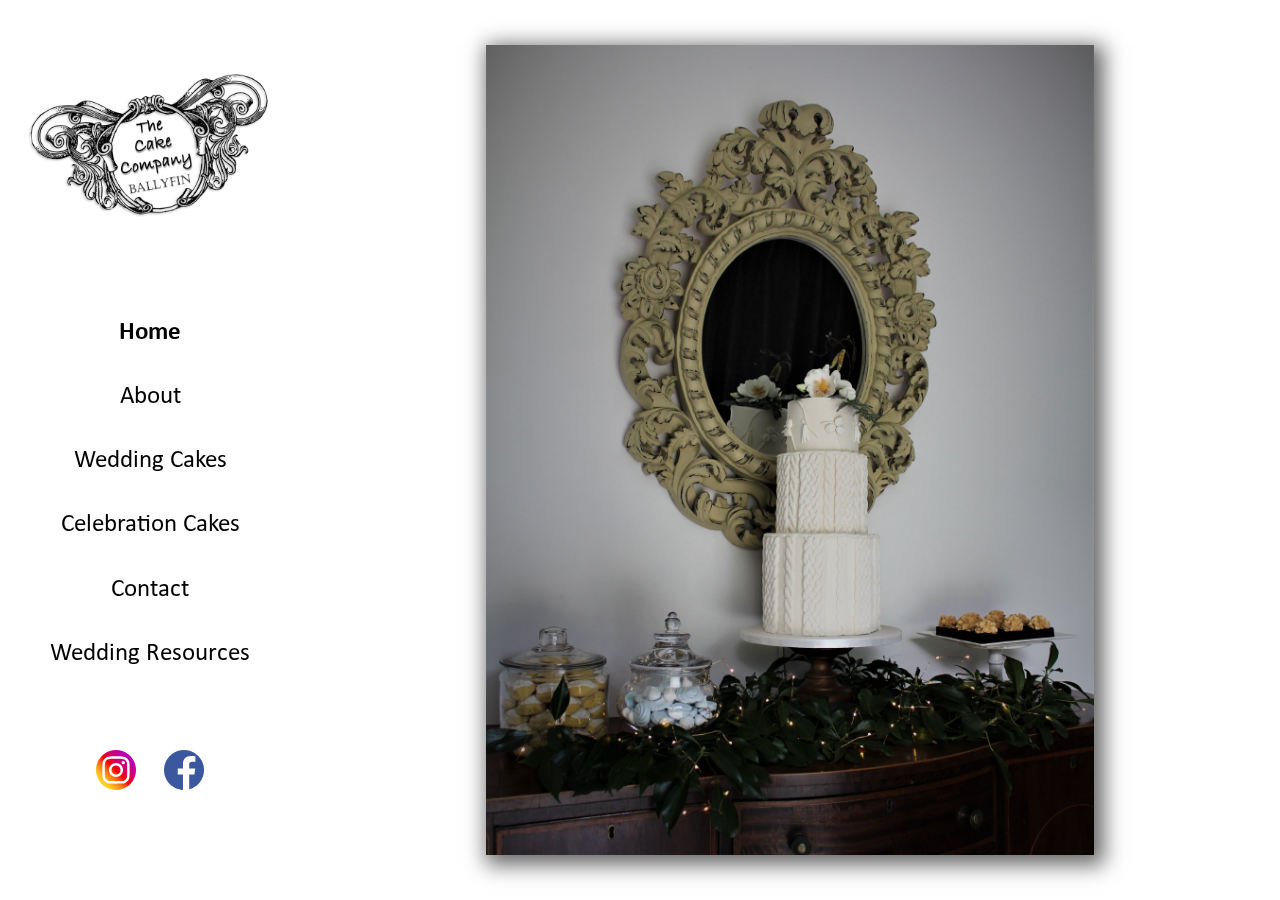
<file: index.html>
<!DOCTYPE html>
<html lang="en-IE" dir="ltr">

<head>
    <!-- Google tag (gtag.js) -->
    <script async src="https://www.googletagmanager.com/gtag/js?id=G-EGVGXF44L1"></script>
    <script>
        window.dataLayer = window.dataLayer || [];
        function gtag() { dataLayer.push(arguments); }
        gtag('js', new Date());

        gtag('config', 'G-EGVGXF44L1');
    </script>
    <meta charset="utf-8">
    <!-- mobile setting -->
    <meta name="viewport" content="width=device-width, initial-scale=1">
    <!-- Primary Meta Tags -->
    <title>The Cake Company Ballyfin</title>
    <meta name="title" content="The Cake Company Ballyfin">
    <meta name="description"
        content="The Cake Company Ballyfin designs and makes unique cakes for your special occasions">

    <!-- Open Graph / Facebook and Whatsapp -->
    <!-- Changes how it will be displayed on facebook and Whatsapp-->
    <meta property="og:type" content="website">
    <meta property="og:site_name" content="The Cake Company Ballyfin">
    <meta property="og:url" content="https://ctwebdesign2.github.io/cake-company/index.html">
    <meta property="og:title" content="The Cake Company Ballyfin">
    <meta property="og:description"
        content="The Cake Company Ballyfin designs and makes unique cakes for your special occasions">
    <meta property="og:image" content="images/metaLogo.jpg">
    <meta property="og:image:type" content="image/jpeg">
    <meta property="og:image:width" content="300">
    <meta property="og:image:height" content="300">

    <!-- Twitter -->
    <!-- Changes how it will be displayed on twitter -->
    <meta property="twitter:card" content="summary_large_image">
    <meta property="twitter:url" content="https://ctwebdesign2.github.io/cake-company/index.html">
    <meta property="twitter:title" content="The Cake Company Ballyfin">
    <meta property="twitter:description"
        content="The Cake Company Ballyfin designs and makes unique cakes for your special occasions">
    <meta property="twitter:image" content="images/metaLogo.jpg">

    <!-- Inserts a image into the website tab, has access to various different sizes -->
    <link rel="icon" href="images/favicon.png" type="image/ico" sizes="16x16">
    <link rel="icon" href="images/favicon.png" type="image/ico" sizes="32x32">
    <link rel="icon" href="images/favicon.png" type="image/ico" sizes="96x96">

    <!-- Links to stylesheet -->
    <link rel="stylesheet" href="css/style.css">
    <!-- Links to javascript -->
    <script src="js/sidenav.js"></script>
</head>

<body>

    <div class="sideNav">
        <div class="logo">
            <a href="index.html">
                <img src="images/logoblack.png" alt="The Cake Company Ballyfin Logo">
            </a>
        </div>
        <nav aria-label="links" class="links">
            <div class="home"><a class="current" href="index.html">Home</a></div>
            <div class="about"><a href="about.html">About</a></div>
            <div class="weddingCakes"><a href="weddingcakes.html">Wedding Cakes</a></div>
            <div class="celebrationCakes"><a href="celebrationcakes.html">Celebration Cakes</a>
            </div>
            <div class="contact"><a href="contact.html">Contact</a></div>
            <div class="weddingResources"><a href="weddingresources.html">Wedding Resources</a>
            </div>
        </nav>
        <div class="social">
            <div class="instagram">
                <a href="https://www.instagram.com/thecakecompanyballyfin/" target="_blank"><img
                        src="images/socialmedia/instagram_icon.svg" alt="Instagram"></a>
            </div>
            <div class="facebook">
                <a href="https://www.facebook.com/TheCakeCompanyBallyfin" target="_blank"><img
                        src="images/socialmedia/facebook_icon.svg" alt="Facebook"></a>
            </div>
        </div>
    </div>

    <div class="mobileNavContainer">
        <div class="topNav">
            <div class="logo">
                <a href="index.html"><img src="images/logoblack.png" alt="The Cake Company Ballyfin Logo"></a>
            </div>
            <div class="menuIcon">
                <button class="hamburger">
                    <span class="bar">
                    </span>
                </button>
            </div>
        </div>
    </div>

    <div class="hero">
        <img src="images/hero.jpg" alt="Picture of white aran sweater cake">
    </div>

</body>

</html>
</file>
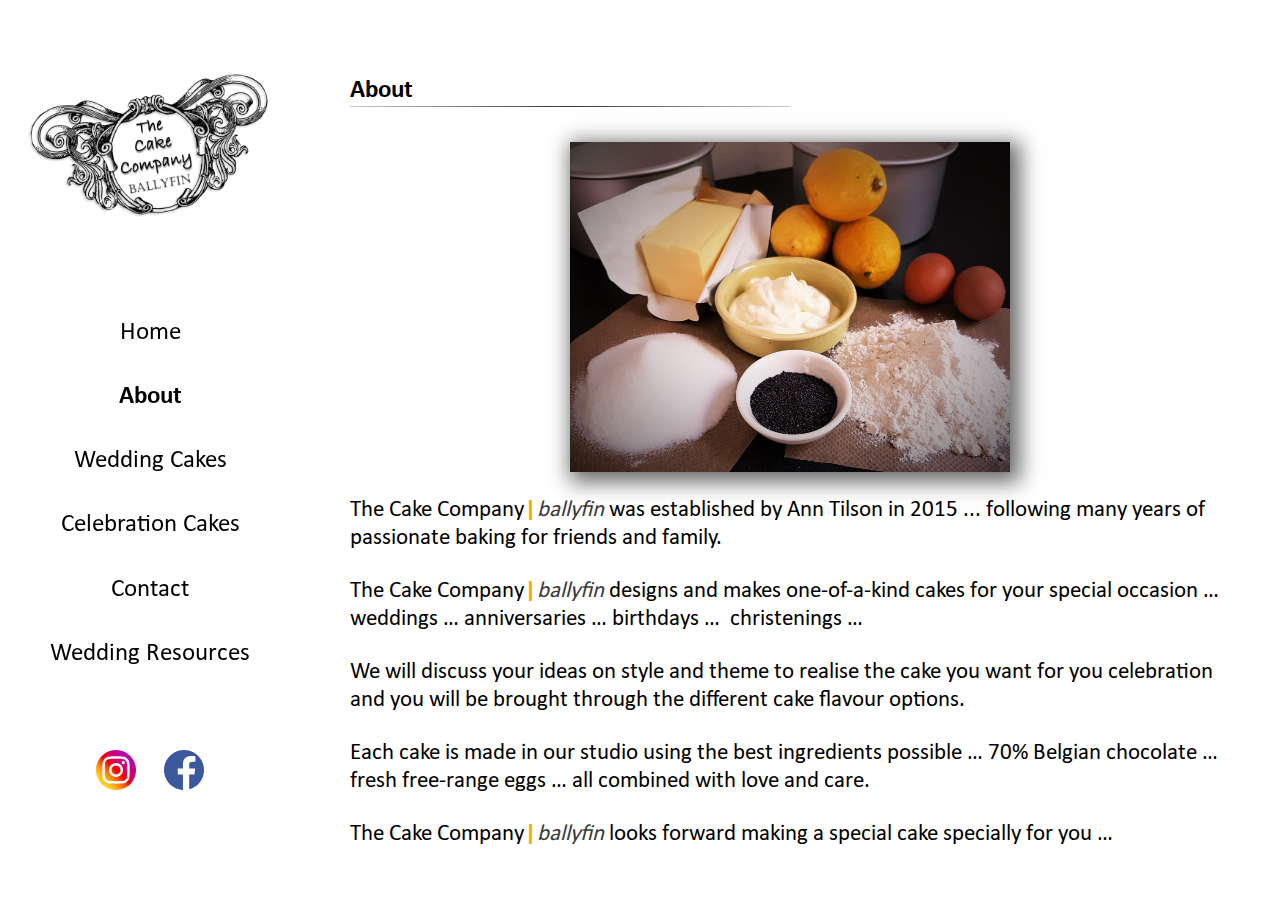
<file: about.html>
<!DOCTYPE html>
<html lang="en-IE" dir="ltr">

<head>
    <!-- Google tag (gtag.js) -->
    <script async src="https://www.googletagmanager.com/gtag/js?id=G-EGVGXF44L1"></script>
    <script>
        window.dataLayer = window.dataLayer || [];
        function gtag() { dataLayer.push(arguments); }
        gtag('js', new Date());

        gtag('config', 'G-EGVGXF44L1');
    </script>
    <meta charset="utf-8">
    <!-- mobile setting -->
    <meta name="viewport" content="width=device-width, initial-scale=1">
    <!-- Primary Meta Tags -->
    <title>About | The Cake Company Ballyfin</title>
    <meta name="title" content="The Cake Company Ballyfin">
    <meta name="description"
        content="The Cake Company Ballyfin designs and makes unique cakes for your special occasions">

    <!-- Open Graph / Facebook and Whatsapp -->
    <!-- Changes how it will be displayed on facebook and Whatsapp-->
    <meta property="og:type" content="website">
    <meta property="og:site_name" content="The Cake Company Ballyfin">
    <meta property="og:url" content="https://ctwebdesign2.github.io/cake-company/about.html">
    <meta property="og:title" content="About | The Cake Company Ballyfin">
    <meta property="og:description"
        content="The Cake Company Ballyfin designs and makes unique cakes for your special occasions">
    <meta property="og:image" content="images/metaLogo.jpg">
    <meta property="og:image:type" content="image/jpeg">
    <meta property="og:image:width" content="300">
    <meta property="og:image:height" content="300">

    <!-- Twitter -->
    <!-- Changes how it will be displayed on twitter -->
    <meta property="twitter:card" content="summary_large_image">
    <meta property="twitter:url" content="https://ctwebdesign2.github.io/cake-company/about.html">
    <meta property="twitter:title" content="About | The Cake Company Ballyfin">
    <meta property="twitter:description"
        content="The Cake Company Ballyfin designs and makes unique cakes for your special occasions">
    <meta property="twitter:image" content="images/metaLogo.jpg">

    <!-- Inserts a image into the website tab, has access to various different sizes -->
    <link rel="icon" href="images/favicon.png" type="image/ico" sizes="16x16">
    <link rel="icon" href="images/favicon.png" type="image/ico" sizes="32x32">
    <link rel="icon" href="images/favicon.png" type="image/ico" sizes="96x96">

    <!-- Links to stylesheet -->
    <link rel="stylesheet" href="css/style.css">
    <!-- Links to javascript -->
    <script src="js/sidenav.js"></script>
</head>

<body>

    <div class="sideNav">
        <div class="logo">
            <a href="index.html">
                <img src="images/logoblack.png" alt="The Cake Company Ballyfin Logo">
            </a>
        </div>
        <nav aria-label="links" class="links">
            <div class="home"><a href="index.html">Home</a></div>
            <div class="about"><a class="current" href="about.html">About</a></div>
            <div class="weddingCakes"><a href="weddingcakes.html">Wedding Cakes</a></div>
            <div class="celebrationCakes"><a href="celebrationcakes.html">Celebration Cakes</a></div>
            <div class="contact"><a href="contact.html">Contact</a></div>
            <div class="weddingResources"><a href="weddingresources.html">Wedding Resources</a>
            </div>
        </nav>
        <div class="social">
            <div class="instagram">
                <a href="https://www.instagram.com/thecakecompanyballyfin/" target="_blank"><img
                        src="images/socialmedia/instagram_icon.svg" alt="Instagram"></a>
            </div>
            <div class="facebook">
                <a href="https://www.facebook.com/TheCakeCompanyBallyfin" target="_blank"><img
                        src="images/socialmedia/facebook_icon.svg" alt="Facebook"></a>
            </div>
        </div>
    </div>

    <div class="mobileNavContainer">
        <div class="topNav">
            <div class="logo">
                <a href="index.html"><img src="images/logoblack.png" alt="The Cake Company Ballyfin Logo"></a>
            </div>
            <div class="menuIcon">
                <button class="hamburger">
                    <span class="bar">
                    </span>
                </button>
            </div>
        </div>
    </div>

    <div class="contentContainer">
        <div class="content">
            <div class="heading">
                <h1>About</h1>
            </div>
            <hr class="headinglinebreak">
            <img id="aboutImg" src="images/about/-A-header.jpg" alt="">
            <table>
                <tr>
                    <th>
                        <p class="abouttext">The Cake Company<span class="smallSpace"> </span><span
                                class="colouredvbar">|</span><span class="smallSpace"> </span><i
                                class="ballyfinItalic">ballyfin</i>
                            was established by Ann Tilson in 2015 ... following many
                            years
                            of passionate baking for friends and family.</p>
                    </th>
                </tr>
                <tr>
                    <td>
                        <p class="abouttext">The Cake Company<span class="smallSpace"> </span><span
                                class="colouredvbar">|</span><span class="smallSpace"> </span><i
                                class="ballyfinItalic">ballyfin</i>
                            designs and makes one-of-a-kind cakes for your special
                            occasion
                            … weddings … anniversaries … birthdays … &nbsp;christenings …</p>
                    </td>
                </tr>
                <tr>
                    <td>
                        <p class="abouttext">We will discuss your ideas on style and theme to realise the cake you want
                            for you
                            celebration and you will be brought through the different cake flavour options.</p>
                    </td>
                </tr>
                <tr>
                    <td>
                        <p class="abouttext">Each cake is made in our studio using the best ingredients possible … 70%
                            Belgian
                            chocolate … fresh free-range eggs … all combined with love and care.</p>
                    </td>
                </tr>
                <tr>
                    <td>
                        <p class="abouttext">The Cake Company<span class="smallSpace"> </span>
                            <span class="colouredvbar">|</span><span class="smallSpace"> </span>
                            <i class="ballyfinItalic">ballyfin</i> looks forward making a special
                            cake specially for you …
                        </p>
                    </td>
                </tr>
            </table>
            <div class="bottomSpace"></div>
        </div>
    </div>

</body>



</html>
</file>
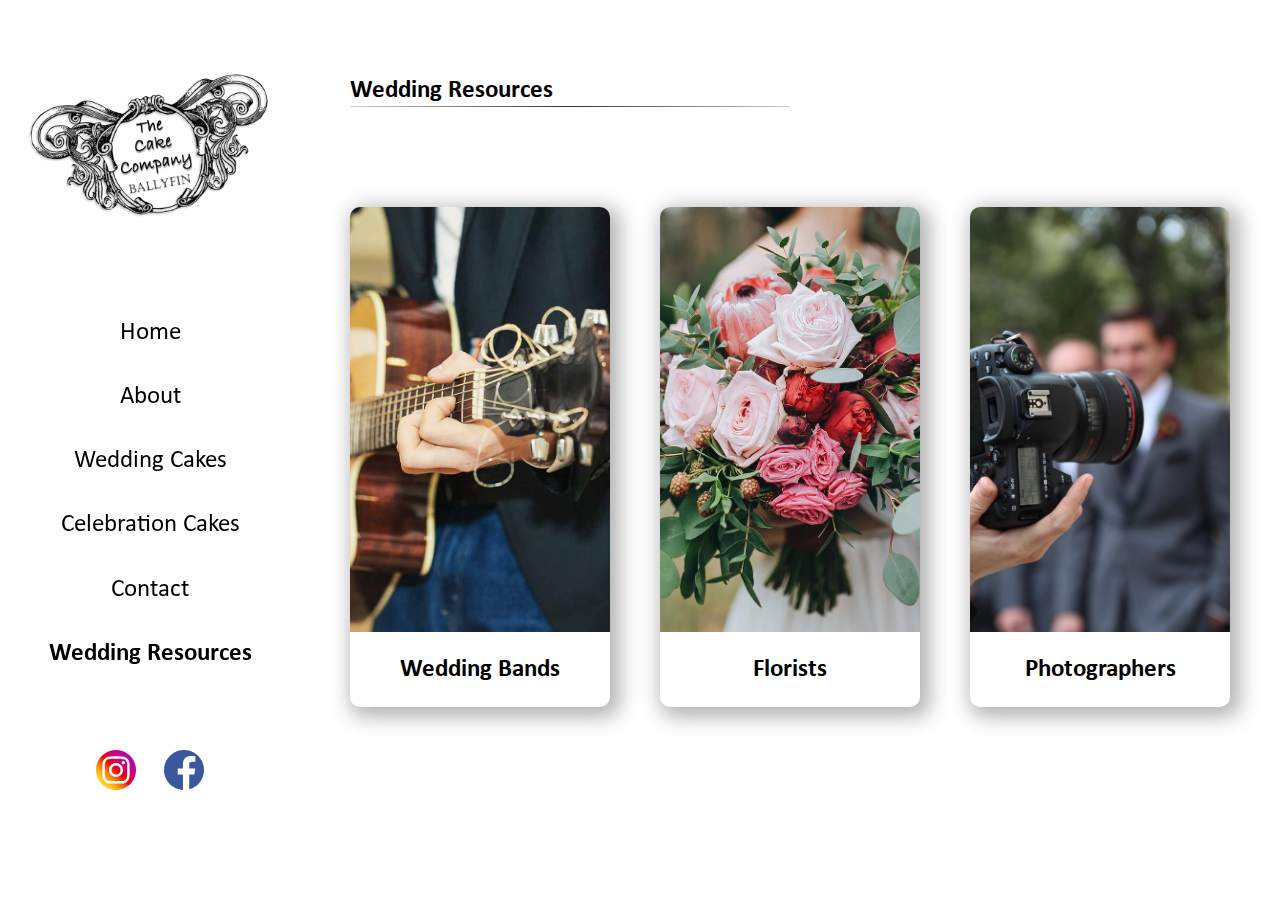
<file: weddingresources.html>
<!DOCTYPE html>
<html lang="en-IE" dir="ltr">

<head>
    <!-- Google tag (gtag.js) -->
    <script async src="https://www.googletagmanager.com/gtag/js?id=G-EGVGXF44L1"></script>
    <script>
        window.dataLayer = window.dataLayer || [];
        function gtag() { dataLayer.push(arguments); }
        gtag('js', new Date());

        gtag('config', 'G-EGVGXF44L1');
    </script>
    <meta charset="utf-8">
    <!-- mobile setting -->
    <meta name="viewport" content="width=device-width, initial-scale=1">
    <!-- Primary Meta Tags -->
    <title>Wedding Resources | The Cake Company Ballyfin</title>
    <meta name="title" content="The Cake Company Ballyfin">
    <meta name="description"
        content="The Cake Company Ballyfin designs and makes unique cakes for your special occasions">

    <!-- Open Graph / Facebook and Whatsapp -->
    <!-- Changes how it will be displayed on facebook and Whatsapp-->
    <meta property="og:type" content="website">
    <meta property="og:site_name" content="The Cake Company Ballyfin">
    <meta property="og:url" content="https://ctwebdesign2.github.io/cake-company/weddingresources.html">
    <meta property="og:title" content="Wedding Resources | The Cake Company Ballyfin">
    <meta property="og:description"
        content="The Cake Company Ballyfin designs and makes unique cakes for your special occasions">
    <meta property="og:image" content="images/metaLogo.jpg">
    <meta property="og:image:type" content="image/jpeg">
    <meta property="og:image:width" content="300">
    <meta property="og:image:height" content="300">

    <!-- Twitter -->
    <!-- Changes how it will be displayed on twitter -->
    <meta property="twitter:card" content="summary_large_image">
    <meta property="twitter:url" content="https://ctwebdesign2.github.io/cake-company/weddingresources.html">
    <meta property="twitter:title" content="Wedding Resources | The Cake Company Ballyfin">
    <meta property="twitter:description"
        content="The Cake Company Ballyfin designs and makes unique cakes for your special occasions">
    <meta property="twitter:image" content="images/metaLogo.jpg">

    <!-- Inserts a image into the website tab, has access to various different sizes -->
    <link rel="icon" href="images/favicon.png" type="image/ico" sizes="16x16">
    <link rel="icon" href="images/favicon.png" type="image/ico" sizes="32x32">
    <link rel="icon" href="images/favicon.png" type="image/ico" sizes="96x96">

    <!-- Links to stylesheet -->
    <link rel="stylesheet" href="css/style.css">
    <!-- Links to javascript -->
    <script src="js/sidenav.js"></script>
    <script src="js/popUp.js"></script>
</head>

<body>

    <div class="sideNav">
        <div class="logo">
            <a href="index.html">
                <img src="images/logoblack.png" alt="The Cake Company Ballyfin Logo">
            </a>
        </div>
        <nav aria-label="links" class="links">
            <div class="home"><a href="index.html">Home</a></div>
            <div class="about"><a href="about.html">About</a></div>
            <div class="weddingCakes"><a href="weddingcakes.html">Wedding Cakes</a></div>
            <div class="celebrationCakes"><a href="celebrationcakes.html">Celebration Cakes</a>
            </div>
            <div class="contact"><a href="contact.html">Contact</a></div>
            <div class="weddingResources"><a class="current" href="weddingresources.html">Wedding Resources</a>
            </div>
        </nav>
        <div class="social">
            <div class="instagram">
                <a href="https://www.instagram.com/thecakecompanyballyfin/" target="_blank"><img
                        src="images/socialmedia/instagram_icon.svg" alt="Instagram"></a>
            </div>
            <div class="facebook">
                <a href="https://www.facebook.com/TheCakeCompanyBallyfin" target="_blank"><img
                        src="images/socialmedia/facebook_icon.svg" alt="Facebook"></a>
            </div>
        </div>
    </div>

    <div class="mobileNavContainer">
        <div class="topNav">
            <div class="logo">
                <a href="index.html"><img src="images/logoblack.png" alt="The Cake Company Ballyfin Logo"></a>
            </div>
            <div class="menuIcon">
                <button class="hamburger">
                    <span class="bar">
                    </span>
                </button>
            </div>
        </div>
    </div>

    <div class="contentContainer">

        <div class="heading">
            <h1>Wedding Resources</h1>
        </div>
        <hr class="headinglinebreak">

        <div class="weddingResourcesGrid">

            <!--Wedding Bands-->
            <div class="squareBorder">
                <div class="imageContainer">
                    <button class="popupbutton" onclick="togglePopup('popup-1')">
                        <img src="images/weddingresources/weddingband/weddingBand.jpg" alt="">
                    </button>
                </div>

                <div class="textContainer">
                    <div class="weddingResourcesHeading">
                        <h1 onclick="togglePopup('popup-1')">Wedding Bands</h1>
                    </div>
                </div>

                <div class="popup" id="popup-1">
                    <div class="overlay" onclick="togglePopup('popup-1')"></div>
                    <div class="content">
                        <div class="close-btn" onclick="togglePopup('popup-1')">&times;</div>

                        <div class="popupheading">
                            <h1>WEDDING RESOURCES&nbsp;&nbsp;|&nbsp;&nbsp;Wedding Bands</h1>
                        </div>

                        <div class="rectangleContainer">
                            <div class="weddingResourceRectangle weddingResourceRectangle1">
                                <blockquote class="instagram-media instaEmbed instagram1"
                                    data-instgrm-permalink="https://www.instagram.com/p/Cf-xl0jIMr1/?utm_source=ig_embed&amp;utm_campaign=loading"
                                    data-instgrm-version="14"
                                    style=" background:#FFF; border:0; border-radius:3px; box-shadow:0 0 1px 0 rgba(0,0,0,0.5),0 1px 10px 0 rgba(0,0,0,0.15); margin: 1px; max-width:540px; min-width:326px; padding:0; width:99.375%; width:-webkit-calc(100% - 2px); width:calc(100% - 2px);">
                                    <div style="padding:16px;"> <a
                                            href="https://www.instagram.com/p/Cf-xl0jIMr1/?utm_source=ig_embed&amp;utm_campaign=loading"
                                            style=" background:#FFFFFF; line-height:0; padding:0 0; text-align:center; text-decoration:none; width:100%;"
                                            target="_blank">
                                            <div style=" display: flex; flex-direction: row; align-items: center;">
                                                <div
                                                    style="background-color: #F4F4F4; border-radius: 50%; flex-grow: 0; height: 40px; margin-right: 14px; width: 40px;">
                                                </div>
                                                <div
                                                    style="display: flex; flex-direction: column; flex-grow: 1; justify-content: center;">
                                                    <div
                                                        style=" background-color: #F4F4F4; border-radius: 4px; flex-grow: 0; height: 14px; margin-bottom: 6px; width: 100px;">
                                                    </div>
                                                    <div
                                                        style=" background-color: #F4F4F4; border-radius: 4px; flex-grow: 0; height: 14px; width: 60px;">
                                                    </div>
                                                </div>
                                            </div>
                                            <div style="padding: 19% 0;"></div>
                                            <div style="display:block; height:50px; margin:0 auto 12px; width:50px;">
                                                <svg width="50px" height="50px" viewBox="0 0 60 60" version="1.1"
                                                    xmlns="http://www.w3.org/2000/svg"
                                                    xmlns:xlink="http://www.w3.org/1999/xlink">
                                                    <g stroke="none" stroke-width="1" fill="none" fill-rule="evenodd">
                                                        <g transform="translate(-511.000000, -20.000000)"
                                                            fill="#000000">
                                                            <g>
                                                                <path
                                                                    d="M556.869,30.41 C554.814,30.41 553.148,32.076 553.148,34.131 C553.148,36.186 554.814,37.852 556.869,37.852 C558.924,37.852 560.59,36.186 560.59,34.131 C560.59,32.076 558.924,30.41 556.869,30.41 M541,60.657 C535.114,60.657 530.342,55.887 530.342,50 C530.342,44.114 535.114,39.342 541,39.342 C546.887,39.342 551.658,44.114 551.658,50 C551.658,55.887 546.887,60.657 541,60.657 M541,33.886 C532.1,33.886 524.886,41.1 524.886,50 C524.886,58.899 532.1,66.113 541,66.113 C549.9,66.113 557.115,58.899 557.115,50 C557.115,41.1 549.9,33.886 541,33.886 M565.378,62.101 C565.244,65.022 564.756,66.606 564.346,67.663 C563.803,69.06 563.154,70.057 562.106,71.106 C561.058,72.155 560.06,72.803 558.662,73.347 C557.607,73.757 556.021,74.244 553.102,74.378 C549.944,74.521 548.997,74.552 541,74.552 C533.003,74.552 532.056,74.521 528.898,74.378 C525.979,74.244 524.393,73.757 523.338,73.347 C521.94,72.803 520.942,72.155 519.894,71.106 C518.846,70.057 518.197,69.06 517.654,67.663 C517.244,66.606 516.755,65.022 516.623,62.101 C516.479,58.943 516.448,57.996 516.448,50 C516.448,42.003 516.479,41.056 516.623,37.899 C516.755,34.978 517.244,33.391 517.654,32.338 C518.197,30.938 518.846,29.942 519.894,28.894 C520.942,27.846 521.94,27.196 523.338,26.654 C524.393,26.244 525.979,25.756 528.898,25.623 C532.057,25.479 533.004,25.448 541,25.448 C548.997,25.448 549.943,25.479 553.102,25.623 C556.021,25.756 557.607,26.244 558.662,26.654 C560.06,27.196 561.058,27.846 562.106,28.894 C563.154,29.942 563.803,30.938 564.346,32.338 C564.756,33.391 565.244,34.978 565.378,37.899 C565.522,41.056 565.552,42.003 565.552,50 C565.552,57.996 565.522,58.943 565.378,62.101 M570.82,37.631 C570.674,34.438 570.167,32.258 569.425,30.349 C568.659,28.377 567.633,26.702 565.965,25.035 C564.297,23.368 562.623,22.342 560.652,21.575 C558.743,20.834 556.562,20.326 553.369,20.18 C550.169,20.033 549.148,20 541,20 C532.853,20 531.831,20.033 528.631,20.18 C525.438,20.326 523.257,20.834 521.349,21.575 C519.376,22.342 517.703,23.368 516.035,25.035 C514.368,26.702 513.342,28.377 512.574,30.349 C511.834,32.258 511.326,34.438 511.181,37.631 C511.035,40.831 511,41.851 511,50 C511,58.147 511.035,59.17 511.181,62.369 C511.326,65.562 511.834,67.743 512.574,69.651 C513.342,71.625 514.368,73.296 516.035,74.965 C517.703,76.634 519.376,77.658 521.349,78.425 C523.257,79.167 525.438,79.673 528.631,79.82 C531.831,79.965 532.853,80.001 541,80.001 C549.148,80.001 550.169,79.965 553.369,79.82 C556.562,79.673 558.743,79.167 560.652,78.425 C562.623,77.658 564.297,76.634 565.965,74.965 C567.633,73.296 568.659,71.625 569.425,69.651 C570.167,67.743 570.674,65.562 570.82,62.369 C570.966,59.17 571,58.147 571,50 C571,41.851 570.966,40.831 570.82,37.631">
                                                                </path>
                                                            </g>
                                                        </g>
                                                    </g>
                                                </svg>
                                            </div>
                                            <div style="padding-top: 8px;">
                                                <div
                                                    style=" color:#3897f0; font-family:Arial,sans-serif; font-size:14px; font-style:normal; font-weight:550; line-height:18px;">
                                                    View this post on Instagram</div>
                                            </div>
                                            <div style="padding: 12.5% 0;"></div>
                                            <div
                                                style="display: flex; flex-direction: row; margin-bottom: 14px; align-items: center;">
                                                <div>
                                                    <div
                                                        style="background-color: #F4F4F4; border-radius: 50%; height: 12.5px; width: 12.5px; transform: translateX(0px) translateY(7px);">
                                                    </div>
                                                    <div
                                                        style="background-color: #F4F4F4; height: 12.5px; transform: rotate(-45deg) translateX(3px) translateY(1px); width: 12.5px; flex-grow: 0; margin-right: 14px; margin-left: 2px;">
                                                    </div>
                                                    <div
                                                        style="background-color: #F4F4F4; border-radius: 50%; height: 12.5px; width: 12.5px; transform: translateX(9px) translateY(-18px);">
                                                    </div>
                                                </div>
                                                <div style="margin-left: 8px;">
                                                    <div
                                                        style=" background-color: #F4F4F4; border-radius: 50%; flex-grow: 0; height: 20px; width: 20px;">
                                                    </div>
                                                    <div
                                                        style=" width: 0; height: 0; border-top: 2px solid transparent; border-left: 6px solid #f4f4f4; border-bottom: 2px solid transparent; transform: translateX(16px) translateY(-4px) rotate(30deg)">
                                                    </div>
                                                </div>
                                                <div style="margin-left: auto;">
                                                    <div
                                                        style=" width: 0px; border-top: 8px solid #F4F4F4; border-right: 8px solid transparent; transform: translateY(16px);">
                                                    </div>
                                                    <div
                                                        style=" background-color: #F4F4F4; flex-grow: 0; height: 12px; width: 16px; transform: translateY(-4px);">
                                                    </div>
                                                    <div
                                                        style=" width: 0; height: 0; border-top: 8px solid #F4F4F4; border-left: 8px solid transparent; transform: translateY(-4px) translateX(8px);">
                                                    </div>
                                                </div>
                                            </div>
                                            <div
                                                style="display: flex; flex-direction: column; flex-grow: 1; justify-content: center; margin-bottom: 24px;">
                                                <div
                                                    style=" background-color: #F4F4F4; border-radius: 4px; flex-grow: 0; height: 14px; margin-bottom: 6px; width: 224px;">
                                                </div>
                                                <div
                                                    style=" background-color: #F4F4F4; border-radius: 4px; flex-grow: 0; height: 14px; width: 144px;">
                                                </div>
                                            </div>
                                        </a>
                                        <p
                                            style=" color:#c9c8cd; font-family:Arial,sans-serif; font-size:14px; line-height:17px; margin-bottom:0; margin-top:8px; overflow:hidden; padding:8px 0 7px; text-align:center; text-overflow:ellipsis; white-space:nowrap;">
                                            <a href="https://www.instagram.com/p/Cf-xl0jIMr1/?utm_source=ig_embed&amp;utm_campaign=loading"
                                                style=" color:#c9c8cd; font-family:Arial,sans-serif; font-size:14px; font-style:normal; font-weight:normal; line-height:17px; text-decoration:none;"
                                                target="_blank">A post shared by Transmitter
                                                (@transmitterportlaoise)</a>
                                        </p>
                                    </div>
                                </blockquote>
                                <script async src="//www.instagram.com/embed.js"></script>
                                <div class="rectangleText">
                                    <h2>Transmitter</h2>
                                    <p>
                                        Transmitter are Ireland's most in-demand professional act for the big
                                        occasion.
                                    </p>
                                </div>
                            </div>

                            <div class="weddingResourceRectangle weddingResourceRectangle2">
                                <blockquote class="instagram-media instaEmbed"
                                    data-instgrm-permalink="https://www.instagram.com/p/CgmjsKLoo-u/?utm_source=ig_embed&amp;utm_campaign=loading"
                                    data-instgrm-version="14"
                                    style=" background:#FFF; border:0; border-radius:3px; box-shadow:0 0 1px 0 rgba(0,0,0,0.5),0 1px 10px 0 rgba(0,0,0,0.15); margin: 1px; max-width:540px; min-width:326px; padding:0; width:99.375%; width:-webkit-calc(100% - 2px); width:calc(100% - 2px);">
                                    <div style="padding:16px;"> <a
                                            href="https://www.instagram.com/p/CgmjsKLoo-u/?utm_source=ig_embed&amp;utm_campaign=loading"
                                            style=" background:#FFFFFF; line-height:0; padding:0 0; text-align:center; text-decoration:none; width:100%;"
                                            target="_blank">
                                            <div style=" display: flex; flex-direction: row; align-items: center;">
                                                <div
                                                    style="background-color: #F4F4F4; border-radius: 50%; flex-grow: 0; height: 40px; margin-right: 14px; width: 40px;">
                                                </div>
                                                <div
                                                    style="display: flex; flex-direction: column; flex-grow: 1; justify-content: center;">
                                                    <div
                                                        style=" background-color: #F4F4F4; border-radius: 4px; flex-grow: 0; height: 14px; margin-bottom: 6px; width: 100px;">
                                                    </div>
                                                    <div
                                                        style=" background-color: #F4F4F4; border-radius: 4px; flex-grow: 0; height: 14px; width: 60px;">
                                                    </div>
                                                </div>
                                            </div>
                                            <div style="padding: 19% 0;"></div>
                                            <div style="display:block; height:50px; margin:0 auto 12px; width:50px;">
                                                <svg width="50px" height="50px" viewBox="0 0 60 60" version="1.1"
                                                    xmlns="http://www.w3.org/2000/svg"
                                                    xmlns:xlink="http://www.w3.org/1999/xlink">
                                                    <g stroke="none" stroke-width="1" fill="none" fill-rule="evenodd">
                                                        <g transform="translate(-511.000000, -20.000000)"
                                                            fill="#000000">
                                                            <g>
                                                                <path
                                                                    d="M556.869,30.41 C554.814,30.41 553.148,32.076 553.148,34.131 C553.148,36.186 554.814,37.852 556.869,37.852 C558.924,37.852 560.59,36.186 560.59,34.131 C560.59,32.076 558.924,30.41 556.869,30.41 M541,60.657 C535.114,60.657 530.342,55.887 530.342,50 C530.342,44.114 535.114,39.342 541,39.342 C546.887,39.342 551.658,44.114 551.658,50 C551.658,55.887 546.887,60.657 541,60.657 M541,33.886 C532.1,33.886 524.886,41.1 524.886,50 C524.886,58.899 532.1,66.113 541,66.113 C549.9,66.113 557.115,58.899 557.115,50 C557.115,41.1 549.9,33.886 541,33.886 M565.378,62.101 C565.244,65.022 564.756,66.606 564.346,67.663 C563.803,69.06 563.154,70.057 562.106,71.106 C561.058,72.155 560.06,72.803 558.662,73.347 C557.607,73.757 556.021,74.244 553.102,74.378 C549.944,74.521 548.997,74.552 541,74.552 C533.003,74.552 532.056,74.521 528.898,74.378 C525.979,74.244 524.393,73.757 523.338,73.347 C521.94,72.803 520.942,72.155 519.894,71.106 C518.846,70.057 518.197,69.06 517.654,67.663 C517.244,66.606 516.755,65.022 516.623,62.101 C516.479,58.943 516.448,57.996 516.448,50 C516.448,42.003 516.479,41.056 516.623,37.899 C516.755,34.978 517.244,33.391 517.654,32.338 C518.197,30.938 518.846,29.942 519.894,28.894 C520.942,27.846 521.94,27.196 523.338,26.654 C524.393,26.244 525.979,25.756 528.898,25.623 C532.057,25.479 533.004,25.448 541,25.448 C548.997,25.448 549.943,25.479 553.102,25.623 C556.021,25.756 557.607,26.244 558.662,26.654 C560.06,27.196 561.058,27.846 562.106,28.894 C563.154,29.942 563.803,30.938 564.346,32.338 C564.756,33.391 565.244,34.978 565.378,37.899 C565.522,41.056 565.552,42.003 565.552,50 C565.552,57.996 565.522,58.943 565.378,62.101 M570.82,37.631 C570.674,34.438 570.167,32.258 569.425,30.349 C568.659,28.377 567.633,26.702 565.965,25.035 C564.297,23.368 562.623,22.342 560.652,21.575 C558.743,20.834 556.562,20.326 553.369,20.18 C550.169,20.033 549.148,20 541,20 C532.853,20 531.831,20.033 528.631,20.18 C525.438,20.326 523.257,20.834 521.349,21.575 C519.376,22.342 517.703,23.368 516.035,25.035 C514.368,26.702 513.342,28.377 512.574,30.349 C511.834,32.258 511.326,34.438 511.181,37.631 C511.035,40.831 511,41.851 511,50 C511,58.147 511.035,59.17 511.181,62.369 C511.326,65.562 511.834,67.743 512.574,69.651 C513.342,71.625 514.368,73.296 516.035,74.965 C517.703,76.634 519.376,77.658 521.349,78.425 C523.257,79.167 525.438,79.673 528.631,79.82 C531.831,79.965 532.853,80.001 541,80.001 C549.148,80.001 550.169,79.965 553.369,79.82 C556.562,79.673 558.743,79.167 560.652,78.425 C562.623,77.658 564.297,76.634 565.965,74.965 C567.633,73.296 568.659,71.625 569.425,69.651 C570.167,67.743 570.674,65.562 570.82,62.369 C570.966,59.17 571,58.147 571,50 C571,41.851 570.966,40.831 570.82,37.631">
                                                                </path>
                                                            </g>
                                                        </g>
                                                    </g>
                                                </svg>
                                            </div>
                                            <div style="padding-top: 8px;">
                                                <div
                                                    style=" color:#3897f0; font-family:Arial,sans-serif; font-size:14px; font-style:normal; font-weight:550; line-height:18px;">
                                                    View this post on Instagram</div>
                                            </div>
                                            <div style="padding: 12.5% 0;"></div>
                                            <div
                                                style="display: flex; flex-direction: row; margin-bottom: 14px; align-items: center;">
                                                <div>
                                                    <div
                                                        style="background-color: #F4F4F4; border-radius: 50%; height: 12.5px; width: 12.5px; transform: translateX(0px) translateY(7px);">
                                                    </div>
                                                    <div
                                                        style="background-color: #F4F4F4; height: 12.5px; transform: rotate(-45deg) translateX(3px) translateY(1px); width: 12.5px; flex-grow: 0; margin-right: 14px; margin-left: 2px;">
                                                    </div>
                                                    <div
                                                        style="background-color: #F4F4F4; border-radius: 50%; height: 12.5px; width: 12.5px; transform: translateX(9px) translateY(-18px);">
                                                    </div>
                                                </div>
                                                <div style="margin-left: 8px;">
                                                    <div
                                                        style=" background-color: #F4F4F4; border-radius: 50%; flex-grow: 0; height: 20px; width: 20px;">
                                                    </div>
                                                    <div
                                                        style=" width: 0; height: 0; border-top: 2px solid transparent; border-left: 6px solid #f4f4f4; border-bottom: 2px solid transparent; transform: translateX(16px) translateY(-4px) rotate(30deg)">
                                                    </div>
                                                </div>
                                                <div style="margin-left: auto;">
                                                    <div
                                                        style=" width: 0px; border-top: 8px solid #F4F4F4; border-right: 8px solid transparent; transform: translateY(16px);">
                                                    </div>
                                                    <div
                                                        style=" background-color: #F4F4F4; flex-grow: 0; height: 12px; width: 16px; transform: translateY(-4px);">
                                                    </div>
                                                    <div
                                                        style=" width: 0; height: 0; border-top: 8px solid #F4F4F4; border-left: 8px solid transparent; transform: translateY(-4px) translateX(8px);">
                                                    </div>
                                                </div>
                                            </div>
                                            <div
                                                style="display: flex; flex-direction: column; flex-grow: 1; justify-content: center; margin-bottom: 24px;">
                                                <div
                                                    style=" background-color: #F4F4F4; border-radius: 4px; flex-grow: 0; height: 14px; margin-bottom: 6px; width: 224px;">
                                                </div>
                                                <div
                                                    style=" background-color: #F4F4F4; border-radius: 4px; flex-grow: 0; height: 14px; width: 144px;">
                                                </div>
                                            </div>
                                        </a>
                                        <p
                                            style=" color:#c9c8cd; font-family:Arial,sans-serif; font-size:14px; line-height:17px; margin-bottom:0; margin-top:8px; overflow:hidden; padding:8px 0 7px; text-align:center; text-overflow:ellipsis; white-space:nowrap;">
                                            <a href="https://www.instagram.com/p/CgmjsKLoo-u/?utm_source=ig_embed&amp;utm_campaign=loading"
                                                style=" color:#c9c8cd; font-family:Arial,sans-serif; font-size:14px; font-style:normal; font-weight:normal; line-height:17px; text-decoration:none;"
                                                target="_blank">A post shared by Panic Animal (@panicanimal)</a>
                                        </p>
                                    </div>
                                </blockquote>
                                <script async src="//www.instagram.com/embed.js"></script>
                                <div class="rectangleText">
                                    <h2>Panic Animal</h2>
                                    <p>
                                        Panic Animal will turn your special day into an unforgettable night
                                    </p>
                                </div>
                            </div>
                        </div>

                    </div>
                </div>
            </div>

            <!--Florists-->
            <div class="squareBorder">
                <div class="imageContainer">
                    <button class="popupbutton" onclick="togglePopup('popup-2')">
                        <img src="images/weddingresources/florist/florist.jpg" alt="">
                    </button>
                </div>

                <div class="textContainer">
                    <div class="weddingResourcesHeading">
                        <h1 onclick="togglePopup('popup-2')">Florists</h1>
                    </div>
                </div>

                <div class="popup" id="popup-2">
                    <div class="overlay" onclick="togglePopup('popup-2')"></div>
                    <div class="content">
                        <div class="close-btn" onclick="togglePopup('popup-2')">&times;</div>

                        <div class="popupheading">
                            <h1>WEDDING RESOURCES&nbsp;&nbsp;|&nbsp;&nbsp;Florists</h1>
                        </div>

                        <div class="rectangleContainer">
                            <div class="weddingResourceRectangle weddingResourceRectangle1">
                                <blockquote class="instagram-media instaEmbed"
                                    data-instgrm-permalink="https://www.instagram.com/p/Chmv35-Ix1E/?utm_source=ig_embed&amp;utm_campaign=loading"
                                    data-instgrm-version="14"
                                    style=" background:#FFF; border:0; border-radius:3px; box-shadow:0 0 1px 0 rgba(0,0,0,0.5),0 1px 10px 0 rgba(0,0,0,0.15); margin: 1px; max-width:540px; min-width:326px; padding:0; width:99.375%; width:-webkit-calc(100% - 2px); width:calc(100% - 2px);">
                                    <div style="padding:16px;"> <a
                                            href="https://www.instagram.com/p/Chmv35-Ix1E/?utm_source=ig_embed&amp;utm_campaign=loading"
                                            style=" background:#FFFFFF; line-height:0; padding:0 0; text-align:center; text-decoration:none; width:100%;"
                                            target="_blank">
                                            <div style=" display: flex; flex-direction: row; align-items: center;">
                                                <div
                                                    style="background-color: #F4F4F4; border-radius: 50%; flex-grow: 0; height: 40px; margin-right: 14px; width: 40px;">
                                                </div>
                                                <div
                                                    style="display: flex; flex-direction: column; flex-grow: 1; justify-content: center;">
                                                    <div
                                                        style=" background-color: #F4F4F4; border-radius: 4px; flex-grow: 0; height: 14px; margin-bottom: 6px; width: 100px;">
                                                    </div>
                                                    <div
                                                        style=" background-color: #F4F4F4; border-radius: 4px; flex-grow: 0; height: 14px; width: 60px;">
                                                    </div>
                                                </div>
                                            </div>
                                            <div style="padding: 19% 0;"></div>
                                            <div style="display:block; height:50px; margin:0 auto 12px; width:50px;">
                                                <svg width="50px" height="50px" viewBox="0 0 60 60" version="1.1"
                                                    xmlns="http://www.w3.org/2000/svg"
                                                    xmlns:xlink="http://www.w3.org/1999/xlink">
                                                    <g stroke="none" stroke-width="1" fill="none" fill-rule="evenodd">
                                                        <g transform="translate(-511.000000, -20.000000)"
                                                            fill="#000000">
                                                            <g>
                                                                <path
                                                                    d="M556.869,30.41 C554.814,30.41 553.148,32.076 553.148,34.131 C553.148,36.186 554.814,37.852 556.869,37.852 C558.924,37.852 560.59,36.186 560.59,34.131 C560.59,32.076 558.924,30.41 556.869,30.41 M541,60.657 C535.114,60.657 530.342,55.887 530.342,50 C530.342,44.114 535.114,39.342 541,39.342 C546.887,39.342 551.658,44.114 551.658,50 C551.658,55.887 546.887,60.657 541,60.657 M541,33.886 C532.1,33.886 524.886,41.1 524.886,50 C524.886,58.899 532.1,66.113 541,66.113 C549.9,66.113 557.115,58.899 557.115,50 C557.115,41.1 549.9,33.886 541,33.886 M565.378,62.101 C565.244,65.022 564.756,66.606 564.346,67.663 C563.803,69.06 563.154,70.057 562.106,71.106 C561.058,72.155 560.06,72.803 558.662,73.347 C557.607,73.757 556.021,74.244 553.102,74.378 C549.944,74.521 548.997,74.552 541,74.552 C533.003,74.552 532.056,74.521 528.898,74.378 C525.979,74.244 524.393,73.757 523.338,73.347 C521.94,72.803 520.942,72.155 519.894,71.106 C518.846,70.057 518.197,69.06 517.654,67.663 C517.244,66.606 516.755,65.022 516.623,62.101 C516.479,58.943 516.448,57.996 516.448,50 C516.448,42.003 516.479,41.056 516.623,37.899 C516.755,34.978 517.244,33.391 517.654,32.338 C518.197,30.938 518.846,29.942 519.894,28.894 C520.942,27.846 521.94,27.196 523.338,26.654 C524.393,26.244 525.979,25.756 528.898,25.623 C532.057,25.479 533.004,25.448 541,25.448 C548.997,25.448 549.943,25.479 553.102,25.623 C556.021,25.756 557.607,26.244 558.662,26.654 C560.06,27.196 561.058,27.846 562.106,28.894 C563.154,29.942 563.803,30.938 564.346,32.338 C564.756,33.391 565.244,34.978 565.378,37.899 C565.522,41.056 565.552,42.003 565.552,50 C565.552,57.996 565.522,58.943 565.378,62.101 M570.82,37.631 C570.674,34.438 570.167,32.258 569.425,30.349 C568.659,28.377 567.633,26.702 565.965,25.035 C564.297,23.368 562.623,22.342 560.652,21.575 C558.743,20.834 556.562,20.326 553.369,20.18 C550.169,20.033 549.148,20 541,20 C532.853,20 531.831,20.033 528.631,20.18 C525.438,20.326 523.257,20.834 521.349,21.575 C519.376,22.342 517.703,23.368 516.035,25.035 C514.368,26.702 513.342,28.377 512.574,30.349 C511.834,32.258 511.326,34.438 511.181,37.631 C511.035,40.831 511,41.851 511,50 C511,58.147 511.035,59.17 511.181,62.369 C511.326,65.562 511.834,67.743 512.574,69.651 C513.342,71.625 514.368,73.296 516.035,74.965 C517.703,76.634 519.376,77.658 521.349,78.425 C523.257,79.167 525.438,79.673 528.631,79.82 C531.831,79.965 532.853,80.001 541,80.001 C549.148,80.001 550.169,79.965 553.369,79.82 C556.562,79.673 558.743,79.167 560.652,78.425 C562.623,77.658 564.297,76.634 565.965,74.965 C567.633,73.296 568.659,71.625 569.425,69.651 C570.167,67.743 570.674,65.562 570.82,62.369 C570.966,59.17 571,58.147 571,50 C571,41.851 570.966,40.831 570.82,37.631">
                                                                </path>
                                                            </g>
                                                        </g>
                                                    </g>
                                                </svg>
                                            </div>
                                            <div style="padding-top: 8px;">
                                                <div
                                                    style=" color:#3897f0; font-family:Arial,sans-serif; font-size:14px; font-style:normal; font-weight:550; line-height:18px;">
                                                    View this post on Instagram</div>
                                            </div>
                                            <div style="padding: 12.5% 0;"></div>
                                            <div
                                                style="display: flex; flex-direction: row; margin-bottom: 14px; align-items: center;">
                                                <div>
                                                    <div
                                                        style="background-color: #F4F4F4; border-radius: 50%; height: 12.5px; width: 12.5px; transform: translateX(0px) translateY(7px);">
                                                    </div>
                                                    <div
                                                        style="background-color: #F4F4F4; height: 12.5px; transform: rotate(-45deg) translateX(3px) translateY(1px); width: 12.5px; flex-grow: 0; margin-right: 14px; margin-left: 2px;">
                                                    </div>
                                                    <div
                                                        style="background-color: #F4F4F4; border-radius: 50%; height: 12.5px; width: 12.5px; transform: translateX(9px) translateY(-18px);">
                                                    </div>
                                                </div>
                                                <div style="margin-left: 8px;">
                                                    <div
                                                        style=" background-color: #F4F4F4; border-radius: 50%; flex-grow: 0; height: 20px; width: 20px;">
                                                    </div>
                                                    <div
                                                        style=" width: 0; height: 0; border-top: 2px solid transparent; border-left: 6px solid #f4f4f4; border-bottom: 2px solid transparent; transform: translateX(16px) translateY(-4px) rotate(30deg)">
                                                    </div>
                                                </div>
                                                <div style="margin-left: auto;">
                                                    <div
                                                        style=" width: 0px; border-top: 8px solid #F4F4F4; border-right: 8px solid transparent; transform: translateY(16px);">
                                                    </div>
                                                    <div
                                                        style=" background-color: #F4F4F4; flex-grow: 0; height: 12px; width: 16px; transform: translateY(-4px);">
                                                    </div>
                                                    <div
                                                        style=" width: 0; height: 0; border-top: 8px solid #F4F4F4; border-left: 8px solid transparent; transform: translateY(-4px) translateX(8px);">
                                                    </div>
                                                </div>
                                            </div>
                                            <div
                                                style="display: flex; flex-direction: column; flex-grow: 1; justify-content: center; margin-bottom: 24px;">
                                                <div
                                                    style=" background-color: #F4F4F4; border-radius: 4px; flex-grow: 0; height: 14px; margin-bottom: 6px; width: 224px;">
                                                </div>
                                                <div
                                                    style=" background-color: #F4F4F4; border-radius: 4px; flex-grow: 0; height: 14px; width: 144px;">
                                                </div>
                                            </div>
                                        </a>
                                        <p
                                            style=" color:#c9c8cd; font-family:Arial,sans-serif; font-size:14px; line-height:17px; margin-bottom:0; margin-top:8px; overflow:hidden; padding:8px 0 7px; text-align:center; text-overflow:ellipsis; white-space:nowrap;">
                                            <a href="https://www.instagram.com/p/Chmv35-Ix1E/?utm_source=ig_embed&amp;utm_campaign=loading"
                                                style=" color:#c9c8cd; font-family:Arial,sans-serif; font-size:14px; font-style:normal; font-weight:normal; line-height:17px; text-decoration:none;"
                                                target="_blank">A post shared by Artisan flower designs, created
                                                with love (@floralessenceportlaoise)</a>
                                        </p>
                                    </div>
                                </blockquote>
                                <script async src="//www.instagram.com/embed.js"></script>
                                <div class="rectangleText">
                                    <h2>Floral essence</h2>
                                    <p>
                                        Floral Essence are creative florists based in Portlaoise Co. Laois,
                                        providing a personalised floral delivery service locally and to surrounding
                                        areas.
                                    </p>
                                </div>
                            </div>

                            <div class="weddingResourceRectangle weddingResourceRectangle2">
                                <blockquote class="instagram-media instaEmbed"
                                    data-instgrm-permalink="https://www.instagram.com/p/Cj3vEh1Ifj1/?utm_source=ig_embed&amp;utm_campaign=loading"
                                    data-instgrm-version="14"
                                    style=" background:#FFF; border:0; border-radius:3px; box-shadow:0 0 1px 0 rgba(0,0,0,0.5),0 1px 10px 0 rgba(0,0,0,0.15); margin: 1px; max-width:540px; min-width:326px; padding:0; width:99.375%; width:-webkit-calc(100% - 2px); width:calc(100% - 2px);">
                                    <div style="padding:16px;"> <a
                                            href="https://www.instagram.com/p/Cj3vEh1Ifj1/?utm_source=ig_embed&amp;utm_campaign=loading"
                                            style=" background:#FFFFFF; line-height:0; padding:0 0; text-align:center; text-decoration:none; width:100%;"
                                            target="_blank">
                                            <div style=" display: flex; flex-direction: row; align-items: center;">
                                                <div
                                                    style="background-color: #F4F4F4; border-radius: 50%; flex-grow: 0; height: 40px; margin-right: 14px; width: 40px;">
                                                </div>
                                                <div
                                                    style="display: flex; flex-direction: column; flex-grow: 1; justify-content: center;">
                                                    <div
                                                        style=" background-color: #F4F4F4; border-radius: 4px; flex-grow: 0; height: 14px; margin-bottom: 6px; width: 100px;">
                                                    </div>
                                                    <div
                                                        style=" background-color: #F4F4F4; border-radius: 4px; flex-grow: 0; height: 14px; width: 60px;">
                                                    </div>
                                                </div>
                                            </div>
                                            <div style="padding: 19% 0;"></div>
                                            <div style="display:block; height:50px; margin:0 auto 12px; width:50px;">
                                                <svg width="50px" height="50px" viewBox="0 0 60 60" version="1.1"
                                                    xmlns="http://www.w3.org/2000/svg"
                                                    xmlns:xlink="http://www.w3.org/1999/xlink">
                                                    <g stroke="none" stroke-width="1" fill="none" fill-rule="evenodd">
                                                        <g transform="translate(-511.000000, -20.000000)"
                                                            fill="#000000">
                                                            <g>
                                                                <path
                                                                    d="M556.869,30.41 C554.814,30.41 553.148,32.076 553.148,34.131 C553.148,36.186 554.814,37.852 556.869,37.852 C558.924,37.852 560.59,36.186 560.59,34.131 C560.59,32.076 558.924,30.41 556.869,30.41 M541,60.657 C535.114,60.657 530.342,55.887 530.342,50 C530.342,44.114 535.114,39.342 541,39.342 C546.887,39.342 551.658,44.114 551.658,50 C551.658,55.887 546.887,60.657 541,60.657 M541,33.886 C532.1,33.886 524.886,41.1 524.886,50 C524.886,58.899 532.1,66.113 541,66.113 C549.9,66.113 557.115,58.899 557.115,50 C557.115,41.1 549.9,33.886 541,33.886 M565.378,62.101 C565.244,65.022 564.756,66.606 564.346,67.663 C563.803,69.06 563.154,70.057 562.106,71.106 C561.058,72.155 560.06,72.803 558.662,73.347 C557.607,73.757 556.021,74.244 553.102,74.378 C549.944,74.521 548.997,74.552 541,74.552 C533.003,74.552 532.056,74.521 528.898,74.378 C525.979,74.244 524.393,73.757 523.338,73.347 C521.94,72.803 520.942,72.155 519.894,71.106 C518.846,70.057 518.197,69.06 517.654,67.663 C517.244,66.606 516.755,65.022 516.623,62.101 C516.479,58.943 516.448,57.996 516.448,50 C516.448,42.003 516.479,41.056 516.623,37.899 C516.755,34.978 517.244,33.391 517.654,32.338 C518.197,30.938 518.846,29.942 519.894,28.894 C520.942,27.846 521.94,27.196 523.338,26.654 C524.393,26.244 525.979,25.756 528.898,25.623 C532.057,25.479 533.004,25.448 541,25.448 C548.997,25.448 549.943,25.479 553.102,25.623 C556.021,25.756 557.607,26.244 558.662,26.654 C560.06,27.196 561.058,27.846 562.106,28.894 C563.154,29.942 563.803,30.938 564.346,32.338 C564.756,33.391 565.244,34.978 565.378,37.899 C565.522,41.056 565.552,42.003 565.552,50 C565.552,57.996 565.522,58.943 565.378,62.101 M570.82,37.631 C570.674,34.438 570.167,32.258 569.425,30.349 C568.659,28.377 567.633,26.702 565.965,25.035 C564.297,23.368 562.623,22.342 560.652,21.575 C558.743,20.834 556.562,20.326 553.369,20.18 C550.169,20.033 549.148,20 541,20 C532.853,20 531.831,20.033 528.631,20.18 C525.438,20.326 523.257,20.834 521.349,21.575 C519.376,22.342 517.703,23.368 516.035,25.035 C514.368,26.702 513.342,28.377 512.574,30.349 C511.834,32.258 511.326,34.438 511.181,37.631 C511.035,40.831 511,41.851 511,50 C511,58.147 511.035,59.17 511.181,62.369 C511.326,65.562 511.834,67.743 512.574,69.651 C513.342,71.625 514.368,73.296 516.035,74.965 C517.703,76.634 519.376,77.658 521.349,78.425 C523.257,79.167 525.438,79.673 528.631,79.82 C531.831,79.965 532.853,80.001 541,80.001 C549.148,80.001 550.169,79.965 553.369,79.82 C556.562,79.673 558.743,79.167 560.652,78.425 C562.623,77.658 564.297,76.634 565.965,74.965 C567.633,73.296 568.659,71.625 569.425,69.651 C570.167,67.743 570.674,65.562 570.82,62.369 C570.966,59.17 571,58.147 571,50 C571,41.851 570.966,40.831 570.82,37.631">
                                                                </path>
                                                            </g>
                                                        </g>
                                                    </g>
                                                </svg>
                                            </div>
                                            <div style="padding-top: 8px;">
                                                <div
                                                    style=" color:#3897f0; font-family:Arial,sans-serif; font-size:14px; font-style:normal; font-weight:550; line-height:18px;">
                                                    View this post on Instagram</div>
                                            </div>
                                            <div style="padding: 12.5% 0;"></div>
                                            <div
                                                style="display: flex; flex-direction: row; margin-bottom: 14px; align-items: center;">
                                                <div>
                                                    <div
                                                        style="background-color: #F4F4F4; border-radius: 50%; height: 12.5px; width: 12.5px; transform: translateX(0px) translateY(7px);">
                                                    </div>
                                                    <div
                                                        style="background-color: #F4F4F4; height: 12.5px; transform: rotate(-45deg) translateX(3px) translateY(1px); width: 12.5px; flex-grow: 0; margin-right: 14px; margin-left: 2px;">
                                                    </div>
                                                    <div
                                                        style="background-color: #F4F4F4; border-radius: 50%; height: 12.5px; width: 12.5px; transform: translateX(9px) translateY(-18px);">
                                                    </div>
                                                </div>
                                                <div style="margin-left: 8px;">
                                                    <div
                                                        style=" background-color: #F4F4F4; border-radius: 50%; flex-grow: 0; height: 20px; width: 20px;">
                                                    </div>
                                                    <div
                                                        style=" width: 0; height: 0; border-top: 2px solid transparent; border-left: 6px solid #f4f4f4; border-bottom: 2px solid transparent; transform: translateX(16px) translateY(-4px) rotate(30deg)">
                                                    </div>
                                                </div>
                                                <div style="margin-left: auto;">
                                                    <div
                                                        style=" width: 0px; border-top: 8px solid #F4F4F4; border-right: 8px solid transparent; transform: translateY(16px);">
                                                    </div>
                                                    <div
                                                        style=" background-color: #F4F4F4; flex-grow: 0; height: 12px; width: 16px; transform: translateY(-4px);">
                                                    </div>
                                                    <div
                                                        style=" width: 0; height: 0; border-top: 8px solid #F4F4F4; border-left: 8px solid transparent; transform: translateY(-4px) translateX(8px);">
                                                    </div>
                                                </div>
                                            </div>
                                            <div
                                                style="display: flex; flex-direction: column; flex-grow: 1; justify-content: center; margin-bottom: 24px;">
                                                <div
                                                    style=" background-color: #F4F4F4; border-radius: 4px; flex-grow: 0; height: 14px; margin-bottom: 6px; width: 224px;">
                                                </div>
                                                <div
                                                    style=" background-color: #F4F4F4; border-radius: 4px; flex-grow: 0; height: 14px; width: 144px;">
                                                </div>
                                            </div>
                                        </a>
                                        <p
                                            style=" color:#c9c8cd; font-family:Arial,sans-serif; font-size:14px; line-height:17px; margin-bottom:0; margin-top:8px; overflow:hidden; padding:8px 0 7px; text-align:center; text-overflow:ellipsis; white-space:nowrap;">
                                            <a href="https://www.instagram.com/p/Cj3vEh1Ifj1/?utm_source=ig_embed&amp;utm_campaign=loading"
                                                style=" color:#c9c8cd; font-family:Arial,sans-serif; font-size:14px; font-style:normal; font-weight:normal; line-height:17px; text-decoration:none;"
                                                target="_blank">A post shared by All Occasions Florists
                                                (@all_occasions_portlaoise)</a>
                                        </p>
                                    </div>
                                </blockquote>
                                <script async src="//www.instagram.com/embed.js"></script>
                                <div class="rectangleText">
                                    <h2>All Occasions Florists</h2>
                                    <p>
                                        All Occasions Florists have over 45 years experience in all aspects of
                                        floristry including funerals, weddings and events.
                                    </p>
                                </div>
                            </div>
                        </div>

                    </div>
                </div>
            </div>

            <!--Photographers-->
            <div class="squareBorder">
                <div class="imageContainer">
                    <button class="popupbutton" onclick="togglePopup('popup-3')">
                        <img src="images/weddingresources/photographer/photographer.jpg" alt="">
                    </button>
                </div>

                <div class="textContainer">
                    <div class="weddingResourcesHeading">
                        <h1 onclick="togglePopup('popup-3')">Photographers</h1>
                    </div>
                </div>

                <div class="popup" id="popup-3">
                    <div class="overlay" onclick="togglePopup('popup-3')"></div>
                    <div class="content">
                        <div class="close-btn" onclick="togglePopup('popup-3')">&times;</div>

                        <div class="popupheading">
                            <h1>WEDDING RESOURCES&nbsp;&nbsp;|&nbsp;&nbsp;Photographers</h1>
                        </div>
                        <div class="rectangleContainer">
                            <div class="weddingResourceRectangle weddingResourceRectangle1">
                                <blockquote class="instagram-media instaEmbed"
                                    data-instgrm-permalink="https://www.instagram.com/p/CSfRfA1oVs2/?utm_source=ig_embed&amp;utm_campaign=loading"
                                    data-instgrm-version="14"
                                    style=" background:#FFF; border:0; border-radius:3px; box-shadow:0 0 1px 0 rgba(0,0,0,0.5),0 1px 10px 0 rgba(0,0,0,0.15); margin: 1px; max-width:540px; min-width:326px; padding:0; width:99.375%; width:-webkit-calc(100% - 2px); width:calc(100% - 2px);">
                                    <div style="padding:16px;"> <a
                                            href="https://www.instagram.com/p/CSfRfA1oVs2/?utm_source=ig_embed&amp;utm_campaign=loading"
                                            style=" background:#FFFFFF; line-height:0; padding:0 0; text-align:center; text-decoration:none; width:100%;"
                                            target="_blank">
                                            <div style=" display: flex; flex-direction: row; align-items: center;">
                                                <div
                                                    style="background-color: #F4F4F4; border-radius: 50%; flex-grow: 0; height: 40px; margin-right: 14px; width: 40px;">
                                                </div>
                                                <div
                                                    style="display: flex; flex-direction: column; flex-grow: 1; justify-content: center;">
                                                    <div
                                                        style=" background-color: #F4F4F4; border-radius: 4px; flex-grow: 0; height: 14px; margin-bottom: 6px; width: 100px;">
                                                    </div>
                                                    <div
                                                        style=" background-color: #F4F4F4; border-radius: 4px; flex-grow: 0; height: 14px; width: 60px;">
                                                    </div>
                                                </div>
                                            </div>
                                            <div style="padding: 19% 0;"></div>
                                            <div style="display:block; height:50px; margin:0 auto 12px; width:50px;">
                                                <svg width="50px" height="50px" viewBox="0 0 60 60" version="1.1"
                                                    xmlns="http://www.w3.org/2000/svg"
                                                    xmlns:xlink="http://www.w3.org/1999/xlink">
                                                    <g stroke="none" stroke-width="1" fill="none" fill-rule="evenodd">
                                                        <g transform="translate(-511.000000, -20.000000)"
                                                            fill="#000000">
                                                            <g>
                                                                <path
                                                                    d="M556.869,30.41 C554.814,30.41 553.148,32.076 553.148,34.131 C553.148,36.186 554.814,37.852 556.869,37.852 C558.924,37.852 560.59,36.186 560.59,34.131 C560.59,32.076 558.924,30.41 556.869,30.41 M541,60.657 C535.114,60.657 530.342,55.887 530.342,50 C530.342,44.114 535.114,39.342 541,39.342 C546.887,39.342 551.658,44.114 551.658,50 C551.658,55.887 546.887,60.657 541,60.657 M541,33.886 C532.1,33.886 524.886,41.1 524.886,50 C524.886,58.899 532.1,66.113 541,66.113 C549.9,66.113 557.115,58.899 557.115,50 C557.115,41.1 549.9,33.886 541,33.886 M565.378,62.101 C565.244,65.022 564.756,66.606 564.346,67.663 C563.803,69.06 563.154,70.057 562.106,71.106 C561.058,72.155 560.06,72.803 558.662,73.347 C557.607,73.757 556.021,74.244 553.102,74.378 C549.944,74.521 548.997,74.552 541,74.552 C533.003,74.552 532.056,74.521 528.898,74.378 C525.979,74.244 524.393,73.757 523.338,73.347 C521.94,72.803 520.942,72.155 519.894,71.106 C518.846,70.057 518.197,69.06 517.654,67.663 C517.244,66.606 516.755,65.022 516.623,62.101 C516.479,58.943 516.448,57.996 516.448,50 C516.448,42.003 516.479,41.056 516.623,37.899 C516.755,34.978 517.244,33.391 517.654,32.338 C518.197,30.938 518.846,29.942 519.894,28.894 C520.942,27.846 521.94,27.196 523.338,26.654 C524.393,26.244 525.979,25.756 528.898,25.623 C532.057,25.479 533.004,25.448 541,25.448 C548.997,25.448 549.943,25.479 553.102,25.623 C556.021,25.756 557.607,26.244 558.662,26.654 C560.06,27.196 561.058,27.846 562.106,28.894 C563.154,29.942 563.803,30.938 564.346,32.338 C564.756,33.391 565.244,34.978 565.378,37.899 C565.522,41.056 565.552,42.003 565.552,50 C565.552,57.996 565.522,58.943 565.378,62.101 M570.82,37.631 C570.674,34.438 570.167,32.258 569.425,30.349 C568.659,28.377 567.633,26.702 565.965,25.035 C564.297,23.368 562.623,22.342 560.652,21.575 C558.743,20.834 556.562,20.326 553.369,20.18 C550.169,20.033 549.148,20 541,20 C532.853,20 531.831,20.033 528.631,20.18 C525.438,20.326 523.257,20.834 521.349,21.575 C519.376,22.342 517.703,23.368 516.035,25.035 C514.368,26.702 513.342,28.377 512.574,30.349 C511.834,32.258 511.326,34.438 511.181,37.631 C511.035,40.831 511,41.851 511,50 C511,58.147 511.035,59.17 511.181,62.369 C511.326,65.562 511.834,67.743 512.574,69.651 C513.342,71.625 514.368,73.296 516.035,74.965 C517.703,76.634 519.376,77.658 521.349,78.425 C523.257,79.167 525.438,79.673 528.631,79.82 C531.831,79.965 532.853,80.001 541,80.001 C549.148,80.001 550.169,79.965 553.369,79.82 C556.562,79.673 558.743,79.167 560.652,78.425 C562.623,77.658 564.297,76.634 565.965,74.965 C567.633,73.296 568.659,71.625 569.425,69.651 C570.167,67.743 570.674,65.562 570.82,62.369 C570.966,59.17 571,58.147 571,50 C571,41.851 570.966,40.831 570.82,37.631">
                                                                </path>
                                                            </g>
                                                        </g>
                                                    </g>
                                                </svg>
                                            </div>
                                            <div style="padding-top: 8px;">
                                                <div
                                                    style=" color:#3897f0; font-family:Arial,sans-serif; font-size:14px; font-style:normal; font-weight:550; line-height:18px;">
                                                    View this post on Instagram</div>
                                            </div>
                                            <div style="padding: 12.5% 0;"></div>
                                            <div
                                                style="display: flex; flex-direction: row; margin-bottom: 14px; align-items: center;">
                                                <div>
                                                    <div
                                                        style="background-color: #F4F4F4; border-radius: 50%; height: 12.5px; width: 12.5px; transform: translateX(0px) translateY(7px);">
                                                    </div>
                                                    <div
                                                        style="background-color: #F4F4F4; height: 12.5px; transform: rotate(-45deg) translateX(3px) translateY(1px); width: 12.5px; flex-grow: 0; margin-right: 14px; margin-left: 2px;">
                                                    </div>
                                                    <div
                                                        style="background-color: #F4F4F4; border-radius: 50%; height: 12.5px; width: 12.5px; transform: translateX(9px) translateY(-18px);">
                                                    </div>
                                                </div>
                                                <div style="margin-left: 8px;">
                                                    <div
                                                        style=" background-color: #F4F4F4; border-radius: 50%; flex-grow: 0; height: 20px; width: 20px;">
                                                    </div>
                                                    <div
                                                        style=" width: 0; height: 0; border-top: 2px solid transparent; border-left: 6px solid #f4f4f4; border-bottom: 2px solid transparent; transform: translateX(16px) translateY(-4px) rotate(30deg)">
                                                    </div>
                                                </div>
                                                <div style="margin-left: auto;">
                                                    <div
                                                        style=" width: 0px; border-top: 8px solid #F4F4F4; border-right: 8px solid transparent; transform: translateY(16px);">
                                                    </div>
                                                    <div
                                                        style=" background-color: #F4F4F4; flex-grow: 0; height: 12px; width: 16px; transform: translateY(-4px);">
                                                    </div>
                                                    <div
                                                        style=" width: 0; height: 0; border-top: 8px solid #F4F4F4; border-left: 8px solid transparent; transform: translateY(-4px) translateX(8px);">
                                                    </div>
                                                </div>
                                            </div>
                                            <div
                                                style="display: flex; flex-direction: column; flex-grow: 1; justify-content: center; margin-bottom: 24px;">
                                                <div
                                                    style=" background-color: #F4F4F4; border-radius: 4px; flex-grow: 0; height: 14px; margin-bottom: 6px; width: 224px;">
                                                </div>
                                                <div
                                                    style=" background-color: #F4F4F4; border-radius: 4px; flex-grow: 0; height: 14px; width: 144px;">
                                                </div>
                                            </div>
                                        </a>
                                        <p
                                            style=" color:#c9c8cd; font-family:Arial,sans-serif; font-size:14px; line-height:17px; margin-bottom:0; margin-top:8px; overflow:hidden; padding:8px 0 7px; text-align:center; text-overflow:ellipsis; white-space:nowrap;">
                                            <a href="https://www.instagram.com/p/CSfRfA1oVs2/?utm_source=ig_embed&amp;utm_campaign=loading"
                                                style=" color:#c9c8cd; font-family:Arial,sans-serif; font-size:14px; font-style:normal; font-weight:normal; line-height:17px; text-decoration:none;"
                                                target="_blank">A post shared by joeyjoejoe (@joeycphotography)</a>
                                        </p>
                                    </div>
                                </blockquote>
                                <script async src="//www.instagram.com/embed.js"></script>
                                <div class="rectangleText">
                                    <h2>Joe Conroy Photographery</h2>
                                    <p>
                                        An award winning wedding and Portrait photographer
                                    </p>
                                </div>
                            </div>

                            <div class="weddingResourceRectangle weddingResourceRectangle2">
                                <blockquote class="instagram-media instaEmbed"
                                    data-instgrm-permalink="https://www.instagram.com/p/Cdqx6JTqmGJ/?utm_source=ig_embed&amp;utm_campaign=loading"
                                    data-instgrm-version="14"
                                    style=" background:#FFF; border:0; border-radius:3px; box-shadow:0 0 1px 0 rgba(0,0,0,0.5),0 1px 10px 0 rgba(0,0,0,0.15); margin: 1px; max-width:540px; min-width:326px; padding:0; width:99.375%; width:-webkit-calc(100% - 2px); width:calc(100% - 2px);">
                                    <div style="padding:16px;"> <a
                                            href="https://www.instagram.com/p/Cdqx6JTqmGJ/?utm_source=ig_embed&amp;utm_campaign=loading"
                                            style=" background:#FFFFFF; line-height:0; padding:0 0; text-align:center; text-decoration:none; width:100%;"
                                            target="_blank">
                                            <div style=" display: flex; flex-direction: row; align-items: center;">
                                                <div
                                                    style="background-color: #F4F4F4; border-radius: 50%; flex-grow: 0; height: 40px; margin-right: 14px; width: 40px;">
                                                </div>
                                                <div
                                                    style="display: flex; flex-direction: column; flex-grow: 1; justify-content: center;">
                                                    <div
                                                        style=" background-color: #F4F4F4; border-radius: 4px; flex-grow: 0; height: 14px; margin-bottom: 6px; width: 100px;">
                                                    </div>
                                                    <div
                                                        style=" background-color: #F4F4F4; border-radius: 4px; flex-grow: 0; height: 14px; width: 60px;">
                                                    </div>
                                                </div>
                                            </div>
                                            <div style="padding: 19% 0;"></div>
                                            <div style="display:block; height:50px; margin:0 auto 12px; width:50px;">
                                                <svg width="50px" height="50px" viewBox="0 0 60 60" version="1.1"
                                                    xmlns="http://www.w3.org/2000/svg"
                                                    xmlns:xlink="http://www.w3.org/1999/xlink">
                                                    <g stroke="none" stroke-width="1" fill="none" fill-rule="evenodd">
                                                        <g transform="translate(-511.000000, -20.000000)"
                                                            fill="#000000">
                                                            <g>
                                                                <path
                                                                    d="M556.869,30.41 C554.814,30.41 553.148,32.076 553.148,34.131 C553.148,36.186 554.814,37.852 556.869,37.852 C558.924,37.852 560.59,36.186 560.59,34.131 C560.59,32.076 558.924,30.41 556.869,30.41 M541,60.657 C535.114,60.657 530.342,55.887 530.342,50 C530.342,44.114 535.114,39.342 541,39.342 C546.887,39.342 551.658,44.114 551.658,50 C551.658,55.887 546.887,60.657 541,60.657 M541,33.886 C532.1,33.886 524.886,41.1 524.886,50 C524.886,58.899 532.1,66.113 541,66.113 C549.9,66.113 557.115,58.899 557.115,50 C557.115,41.1 549.9,33.886 541,33.886 M565.378,62.101 C565.244,65.022 564.756,66.606 564.346,67.663 C563.803,69.06 563.154,70.057 562.106,71.106 C561.058,72.155 560.06,72.803 558.662,73.347 C557.607,73.757 556.021,74.244 553.102,74.378 C549.944,74.521 548.997,74.552 541,74.552 C533.003,74.552 532.056,74.521 528.898,74.378 C525.979,74.244 524.393,73.757 523.338,73.347 C521.94,72.803 520.942,72.155 519.894,71.106 C518.846,70.057 518.197,69.06 517.654,67.663 C517.244,66.606 516.755,65.022 516.623,62.101 C516.479,58.943 516.448,57.996 516.448,50 C516.448,42.003 516.479,41.056 516.623,37.899 C516.755,34.978 517.244,33.391 517.654,32.338 C518.197,30.938 518.846,29.942 519.894,28.894 C520.942,27.846 521.94,27.196 523.338,26.654 C524.393,26.244 525.979,25.756 528.898,25.623 C532.057,25.479 533.004,25.448 541,25.448 C548.997,25.448 549.943,25.479 553.102,25.623 C556.021,25.756 557.607,26.244 558.662,26.654 C560.06,27.196 561.058,27.846 562.106,28.894 C563.154,29.942 563.803,30.938 564.346,32.338 C564.756,33.391 565.244,34.978 565.378,37.899 C565.522,41.056 565.552,42.003 565.552,50 C565.552,57.996 565.522,58.943 565.378,62.101 M570.82,37.631 C570.674,34.438 570.167,32.258 569.425,30.349 C568.659,28.377 567.633,26.702 565.965,25.035 C564.297,23.368 562.623,22.342 560.652,21.575 C558.743,20.834 556.562,20.326 553.369,20.18 C550.169,20.033 549.148,20 541,20 C532.853,20 531.831,20.033 528.631,20.18 C525.438,20.326 523.257,20.834 521.349,21.575 C519.376,22.342 517.703,23.368 516.035,25.035 C514.368,26.702 513.342,28.377 512.574,30.349 C511.834,32.258 511.326,34.438 511.181,37.631 C511.035,40.831 511,41.851 511,50 C511,58.147 511.035,59.17 511.181,62.369 C511.326,65.562 511.834,67.743 512.574,69.651 C513.342,71.625 514.368,73.296 516.035,74.965 C517.703,76.634 519.376,77.658 521.349,78.425 C523.257,79.167 525.438,79.673 528.631,79.82 C531.831,79.965 532.853,80.001 541,80.001 C549.148,80.001 550.169,79.965 553.369,79.82 C556.562,79.673 558.743,79.167 560.652,78.425 C562.623,77.658 564.297,76.634 565.965,74.965 C567.633,73.296 568.659,71.625 569.425,69.651 C570.167,67.743 570.674,65.562 570.82,62.369 C570.966,59.17 571,58.147 571,50 C571,41.851 570.966,40.831 570.82,37.631">
                                                                </path>
                                                            </g>
                                                        </g>
                                                    </g>
                                                </svg>
                                            </div>
                                            <div style="padding-top: 8px;">
                                                <div
                                                    style=" color:#3897f0; font-family:Arial,sans-serif; font-size:14px; font-style:normal; font-weight:550; line-height:18px;">
                                                    View this post on Instagram</div>
                                            </div>
                                            <div style="padding: 12.5% 0;"></div>
                                            <div
                                                style="display: flex; flex-direction: row; margin-bottom: 14px; align-items: center;">
                                                <div>
                                                    <div
                                                        style="background-color: #F4F4F4; border-radius: 50%; height: 12.5px; width: 12.5px; transform: translateX(0px) translateY(7px);">
                                                    </div>
                                                    <div
                                                        style="background-color: #F4F4F4; height: 12.5px; transform: rotate(-45deg) translateX(3px) translateY(1px); width: 12.5px; flex-grow: 0; margin-right: 14px; margin-left: 2px;">
                                                    </div>
                                                    <div
                                                        style="background-color: #F4F4F4; border-radius: 50%; height: 12.5px; width: 12.5px; transform: translateX(9px) translateY(-18px);">
                                                    </div>
                                                </div>
                                                <div style="margin-left: 8px;">
                                                    <div
                                                        style=" background-color: #F4F4F4; border-radius: 50%; flex-grow: 0; height: 20px; width: 20px;">
                                                    </div>
                                                    <div
                                                        style=" width: 0; height: 0; border-top: 2px solid transparent; border-left: 6px solid #f4f4f4; border-bottom: 2px solid transparent; transform: translateX(16px) translateY(-4px) rotate(30deg)">
                                                    </div>
                                                </div>
                                                <div style="margin-left: auto;">
                                                    <div
                                                        style=" width: 0px; border-top: 8px solid #F4F4F4; border-right: 8px solid transparent; transform: translateY(16px);">
                                                    </div>
                                                    <div
                                                        style=" background-color: #F4F4F4; flex-grow: 0; height: 12px; width: 16px; transform: translateY(-4px);">
                                                    </div>
                                                    <div
                                                        style=" width: 0; height: 0; border-top: 8px solid #F4F4F4; border-left: 8px solid transparent; transform: translateY(-4px) translateX(8px);">
                                                    </div>
                                                </div>
                                            </div>
                                            <div
                                                style="display: flex; flex-direction: column; flex-grow: 1; justify-content: center; margin-bottom: 24px;">
                                                <div
                                                    style=" background-color: #F4F4F4; border-radius: 4px; flex-grow: 0; height: 14px; margin-bottom: 6px; width: 224px;">
                                                </div>
                                                <div
                                                    style=" background-color: #F4F4F4; border-radius: 4px; flex-grow: 0; height: 14px; width: 144px;">
                                                </div>
                                            </div>
                                        </a>
                                        <p
                                            style=" color:#c9c8cd; font-family:Arial,sans-serif; font-size:14px; line-height:17px; margin-bottom:0; margin-top:8px; overflow:hidden; padding:8px 0 7px; text-align:center; text-overflow:ellipsis; white-space:nowrap;">
                                            <a href="https://www.instagram.com/p/Cdqx6JTqmGJ/?utm_source=ig_embed&amp;utm_campaign=loading"
                                                style=" color:#c9c8cd; font-family:Arial,sans-serif; font-size:14px; font-style:normal; font-weight:normal; line-height:17px; text-decoration:none;"
                                                target="_blank">A post shared by Aoileann Nic Dhonnacha
                                                (@wedding_photography_laois)</a>
                                        </p>
                                    </div>
                                </blockquote>
                                <script async src="//www.instagram.com/embed.js"></script>
                                <div class="rectangleText">
                                    <h2>Aoileann Nic Dhonnacha Photography</h2>
                                    <p>
                                        Fun and emotional photos mixed with relaxed casual photos to produce a
                                        contemporary album with a variety of styles, lots of fun & smiles.
                                    </p>
                                </div>
                            </div>
                        </div>
                    </div>
                </div>

            </div>

        </div>
        <div class="bottomSpace"></div>

    </div>
</body>

</html>
</file>
<file: css/style.css>
/***
    The new CSS reset - version 1.7.3 (last updated 7.8.2022)
    GitHub page: https://github.com/elad2412/the-new-css-reset
***/

/*
    Remove all the styles of the "User-Agent-Stylesheet", except for the 'display' property
    - The "symbol *" part is to solve Firefox SVG sprite bug
 */
*:where(:not(html, iframe, canvas, img, svg, video, audio):not(svg *, symbol *)) {
    all: unset;
    display: revert;
}

/* Preferred box-sizing value */
*,
*::before,
*::after {
    box-sizing: border-box;
}

/* Reapply the pointer cursor for anchor tags */
a,
button {
    cursor: revert;
}

/* Remove list styles (bullets/numbers) */
ol,
ul,
menu {
    list-style: none;
}

/* For images to not be able to exceed their container */
img {
    max-width: 100%;
}

/* removes spacing between cells in tables */
table {
    border-collapse: collapse;
}

/* Safari - solving issue when using user-select:none on the <body> text input doesn't working */
input,
textarea {
    --webkit-user-select: auto;
}

/* revert the 'white-space' property for textarea elements on Safari */
textarea {
    white-space: revert;
}

/* minimum style to allow to style meter element */
meter {
    -webkit-appearance: revert;
    appearance: revert;
}

/* reset default text opacity of input placeholder */
::placeholder {
    color: unset;
}

/* fix the feature of 'hidden' attribute.
   display:revert; revert to element instead of attribute */
:where([hidden]) {
    display: none;
}

/* revert for bug in Chromium browsers
   - fix for the content editable attribute will work properly.
   - webkit-user-select: auto; added for Safari in case of using user-select:none on wrapper element*/
:where([contenteditable]:not([contenteditable="false"])) {
    -moz-user-modify: read-write;
    -webkit-user-modify: read-write;
    overflow-wrap: break-word;
    --webkit-line-break: after-white-space;
    --webkit-user-select: auto;
}

/* apply back the draggable feature - exist only in Chromium and Safari */
:where([draggable="true"]) {
    -webkit-user-drag: element;
}

/*CSS starts here*/
@font-face {
    font-family: 'Calibri';
    src: url('../fonts/calibri.woff') format('woff'),
        url('../fonts/calibri.ttf') format('truetype');
}

@font-face {
    font-family: 'Calibri';
    src: url('../fonts/calibrib.woff') format('woff'),
        url('../fonts/calibrib.ttf') format('truetype');
    font-weight: bold;
}

html {
    font-size: 1px;
}

html,
body {
    height: 100vh;
    margin: 0;
}

/*Overall style of content pages*/

.bottomSpace {
    height: 70px;
    background-image: url('../images/ffffff.png');
}

/*Current link*/
.current {
    font-family: 'Calibri';
    font-weight: bold;
}

@media only screen and (max-width: 767px) {

    /*Overall style of mobile navigation*/
    .mobileNavContainer {
        width: 90%;
        margin: 0 auto;
    }

    .topNav {
        display: grid;
        grid-template-columns: 1fr 1fr 1fr;
        grid-template-rows: 1fr 1fr 1fr;
        grid-template-areas:
            "logo . ."
            "logo . menuIcon"
            "logo . .";
        top: 0;
        left: 0;
        align-items: center;
    }

    .logo {
        grid-area: logo;
    }

    .menuIcon {
        grid-area: menuIcon;
        z-index: 1;
    }

    .hamburger {
        float: right;
        position: absolute;
        position: relative;
        display: block;
        width: 45px;
        cursor: pointer;
        background: none;
        outline: none;
        border: none;
    }

    .hamburger .bar,
    .hamburger:after,
    .hamburger:before {
        content: '';
        display: block;
        width: 100%;
        height: 5px;
        background-color: #000;
        margin: 6px 0px;
        transition: 0.4s;
    }

    .hamburger.is-active:before {
        transform: rotate(-45deg) translate(-8px, 6px);
    }

    .hamburger.is-active:after {
        transform: rotate(45deg) translate(-9px, -8px);
    }

    .hamburger.is-active .bar {
        opacity: 0;
    }

    .sideNav {
        position: fixed;
        right: -500px;
        width: 300px;
        height: 100%;
        background-color: #fff;
        box-shadow: -15px 0px 20px 5px rgba(0, 0, 0, 0.6);
        -webkit-box-shadow: -15px 0px 20px 5px rgba(0, 0, 0, 0.6);
        -moz-box-shadow: -15px 0px 20px 5px rgba(0, 0, 0, 0.6);
        transition: .5s;
        padding: 150px 0px;
        z-index: 1;
    }

    .sideNav nav>div {
        padding: 20px 30px;
        font-size: 25rem;
        color: #000;
        font-family: 'Calibri';
        text-align: right;
    }

    .sideNav.active {
        right: 0;
    }

    .sideNav .social {
        margin-top: 70px;
        margin-left: 90px;
        width: 50%;
        display: flex;
    }

    .sideNav .social>div {
        margin: auto;
        width: 40rem;
    }

    .sideNav .logo {
        display: none;
    }

    /*Overall style of content pages*/
    .contentContainer {
        font-size: 20rem;
        color: #000;
        font-family: 'Calibri';
        width: 90%;
        margin: 0 auto;
    }

    .contentContainer .heading {
        margin-top: 25rem;
        font-size: 25rem;
        font-weight: bold;
    }

    hr.headinglinebreak {
        border: 0;
        height: 1px;
        background: #333;
        background-image: linear-gradient(to right, #ccc, #333, #ccc);
    }

    .headinglinebreak {
        width: 100%;
        margin: 0 0 35rem 0;
    }

    /*Home page*/
    .hero {
        margin: 45px auto;
        max-width: 90%;
        width: auto;
        max-height: 100%;
        height: auto;
        box-shadow: 5px 5px 20px 5px rgba(0, 0, 0, 0.6);
        -webkit-box-shadow: 5px 5px 20px 5px rgba(0, 0, 0, 0.6);
        -moz-box-shadow: 5px 5px 20px 5px rgba(0, 0, 0, 0.6);
    }

    .hero img {
        display: block;
    }

    /*About page*/
    .abouttext {
        text-align: left;
        margin-top: 25rem;
    }

    .colouredvbar {
        color: #FFA500;
    }

    .ballyfinItalic {
        font-style: italic;
        color: #949494;
    }

    .smallSpace {
        font-size: 10rem;
    }

    /*Contact page*/
    .contactGrid {
        display: grid;
        grid-template-columns: 1fr;
        grid-template-rows: 1fr 0.05fr 0.35fr 0.05fr 0.5fr;
        gap: 0px 0px;
        grid-auto-flow: row;
        grid-template-areas:
            "form"
            "."
            "address"
            "."
            "map";
    }

    /*Address*/
    .address {
        grid-area: address;
        text-align: left;
    }

    .smallPhone {
        line-height: 60rem;
    }

    .contactTextBorder {
        width: 100%;
        height: 100%;
        box-shadow: 5rem 5rem 20rem 5rem rgba(0, 0, 0, 0.3);
        border-radius: 10rem 10rem 10rem 10rem;
        display: flex;
        margin-right: 0rem;
    }

    .contactText {
        line-height: 25rem;
        margin: auto;
    }

    /*Map*/
    #map {
        grid-area: map;
        max-width: 100%;
        max-height: 100%;
        box-shadow: 5rem 5rem 20rem 5rem rgba(0, 0, 0, 0.3);
        border-radius: 10rem 10rem 10rem 10rem;
    }

    /*Form*/
    .form {
        grid-area: form;
    }

    .formContainer {
        width: 100%;
        max-width: 700rem;
        padding: 20rem;
        box-shadow: 5rem 5rem 20rem 5rem rgba(0, 0, 0, 0.3);
        border-radius: 10rem 10rem 10rem 10rem;
    }

    .requiredStar {
        color: red;
    }

    .form-group #firstName, #lastName {
        max-width: 30%;
    }

    .form-group #email,
    #confirmEmail {
        max-width: 50%;
    }

    .form-group #mobileNumber,
    #landlineNumber {
        max-width: 30%;
    }

    .form-group {
        max-width: 100%;
        margin-top: 20rem;
        font-size: 20rem;
    }

    .form-group input,
    .form-group textarea {
        width: 100%;
        padding: 5rem;
        font-size: 18rem;
        border: 1rem solid #D4D4D4;
        margin-top: 5rem;
        background-color: #ECECEC;
        font-family: 'Calibri';
    }

    .form-group>textarea {
        resize: vertical;
    }

    .form-group p {
        margin-bottom: 5rem;
    }

    /*Radio styling*/
    .radioContainer {
        display: block;
        position: relative;
        padding-left: 35px;
        margin-bottom: 5px;
        width: 150rem;
        cursor: pointer;
        font-size: 18px;
        -webkit-user-select: none;
        -moz-user-select: none;
        -ms-user-select: none;
        user-select: none;
    }

    /* Hide the browser's default radio button */
    .radioContainer input {
        position: absolute;
        opacity: 0;
        cursor: default;
    }

    /* Create a custom radio button */
    .checkmark {
        position: absolute;
        top: 0;
        left: 0;
        height: 20px;
        width: 20px;
        background-color: #eee;
        border-radius: 50%;
        border: 1rem solid #D4D4D4;
    }

    /* On mouse-over, add a grey background color */
    .radioContainer:hover input~.checkmark {
        background-color: #ccc;
    }

    /* When the radio button is checked, add a blue background */
    .radioContainer input:checked~.checkmark {
        background-color: #D4D4D4;
    }

    /* Create the indicator (the dot/circle - hidden when not checked) */
    .checkmark:after {
        content: "";
        position: absolute;
        display: none;
    }

    /* Show the indicator (dot/circle) when checked */
    .radioContainer input:checked~.checkmark:after {
        display: block;
    }

    /* Style the indicator (dot/circle) */
    .radioContainer .checkmark:after {
        top: 5px;
        left: 5px;
        width: 8px;
        height: 8px;
        border-radius: 50%;
        background: white;
    }

    /*Checkbox styling*/
    .checkboxContainer {
        display: block;
        position: relative;
        padding-left: 35px;
        margin-bottom: 12px;
        cursor: pointer;
        font-size: 18px;
        -webkit-user-select: none;
        -moz-user-select: none;
        -ms-user-select: none;
        user-select: none;
    }

    /* Hide the browser's default checkbox */
    .checkboxContainer input {
        position: absolute;
        opacity: 0;
        cursor: pointer;
        height: 0;
        width: 0;
    }

    /* Create a custom checkbox */
    .checkboxCheckmark {
        position: absolute;
        top: 0;
        left: 0;
        height: 20px;
        width: 20px;
        background-color: #eee;
        border: 1rem solid #D4D4D4;
        border-radius: 5rem;
    }

    /* On mouse-over, add a grey background color */
    .checkboxContainer:hover input~.checkboxCheckmark {
        background-color: #ccc;
    }

    /* When the checkbox is checked, add a blue background */
    .checkboxContainer input:checked~.checkboxCheckmark {
        background-color: #D4D4D4;
    }

    /* Create the checkmark/indicator (hidden when not checked) */
    .checkboxCheckmark:after {
        content: "";
        position: absolute;
        display: none;
    }

    /* Show the checkmark when checked */
    .checkboxContainer input:checked~.checkboxCheckmark:after {
        display: block;
    }

    /* Style the checkmark/indicator */
    .checkboxContainer .checkboxCheckmark:after {
        left: 7px;
        top: 3px;
        width: 5px;
        height: 10px;
        border: solid white;
        border-width: 0 3px 3px 0;
        -webkit-transform: rotate(45deg);
        -ms-transform: rotate(45deg);
        transform: rotate(45deg);
    }

    /*Dropdown/select styling*/
    .selectdiv {
        position: relative;
        /*Don't really need this just for demo styling*/
    }

    /*IE11 hide native button*/
    select::-ms-expand {
        display: none;
    }

    .selectdiv:after {
        content: "<>";
        font: 17px "Consolas", monospace;
        color: #333;
        -webkit-transform: rotate(90deg);
        -moz-transform: rotate(90deg);
        -ms-transform: rotate(90deg);
        transform: rotate(90deg);
        left: 195px;
        /*Adjust for position however you want*/
        top: 37px;
        padding: 0 0 2px;
        /*left line */
        border-bottom: 1px solid #999;
        position: absolute;
        pointer-events: none;
    }

    .selectdiv select {
        -webkit-appearance: none;
        -moz-appearance: none;
        appearance: none;
        /* Add some styling */
        display: block;
        width: 100%;
        max-width: 220px;
        height: 40px;
        margin: 5px 0px;
        padding: 0px 15px;
        font-size: 18px;
        line-height: 2;
        color: rgb(0, 0, 0);
        background-color: #ECECEC;
        background-image: none;
        border: 1rem solid #D4D4D4;
        border-radius: 5rem;
        -ms-word-break: normal;
        word-break: normal;
    }

    .forminput {
        border-radius: 5rem;
    }

    button[type="submit"] {
        width: 100%;
        border: none;
        outline: none;
        padding: 20px;
        font-size: 24px;
        border-radius: 8rem;
        background-color: #ECECEC;
        text-align: center;
        cursor: pointer;
        margin-top: 10px;
        transition: background-color 0.3s ease;
    }

    button[type="submit"]:hover {
        background-color: #D4D4D4;
    }

    /*Gallery pages*/
    .galleryGrid {
        --gap: 16px;
        --num-cols: 4;
        --row-height: 100px;

        box-sizing: border-box;

        display: grid;
        grid-template-columns: repeat(var(--num-cols), 1fr);
        grid-auto-rows: var(--row-height);
        gap: var(--gap);
    }

    .galleryGrid button img,
    video {
        height: 100%;
        width: 100%;
        object-fit: cover;
    }

    .image-grid-col-1 {
        grid-column: span 1;
    }

    .image-grid-row-1 {
        grid-row: span 1;
    }

    .image-grid-col-2 {
        grid-column: span 2;
    }

    .image-grid-row-2 {
        grid-row: span 2;
    }

    .image-grid-col-3 {
        grid-column: span 3;
    }

    .image-grid-row-3 {
        grid-row: span 3;
    }

    /*Cake click pop-up*/
    .popup {
        display: contents;
    }

    .popup .overlay {
        position: fixed;
        top: 0px;
        left: 0px;
        width: 100vw;
        height: 100vh;
        background: rgba(0, 0, 0, 0.7);
        z-index: 1;
        display: none;
    }

    .popup .content {
        position: fixed;
        top: 50%;
        left: 50%;
        transform: translate(-50%, -50%) scale(0);
        background: #fff;
        z-index: 2;
        text-align: left;
        box-sizing: border-box;
        height: 95%;
        width: 90%;
        font-family: 'Calibri';
        padding: 75rem 25rem 50rem 25rem;
        line-height: 1.3;
        overflow-y: scroll;
    }

    .popup .popupheading {
        font-weight: bold;
        margin-bottom: 25rem;
    }

    .popup .close-btn {
        cursor: pointer;
        position: absolute;
        right: 20px;
        top: 20px;
        width: 30px;
        height: 30px;
        background: #222;
        color: #fff;
        font-size: 25px;
        font-weight: 600;
        line-height: 30px;
        text-align: center;
        border-radius: 50%;
    }

    .popup.active .overlay {
        display: block;
    }

    .popup.active .content {
        transition: all 300ms ease-in-out;
        transform: translate(-50%, -50%) scale(1);
    }

    .popupbutton {
        cursor: pointer;
    }

    .slides img,
    video {
        margin: auto;
        display: block;
        box-shadow: 5px 5px 20px 5px rgba(0, 0, 0, 0.6);
        -webkit-box-shadow: 5px 5px 20px 5px rgba(0, 0, 0, 0.6);
        -moz-box-shadow: 5px 5px 20px 5px rgba(0, 0, 0, 0.6);
        margin-bottom: 25rem;
    }

    .content .portrait {
        max-width: 100%;
        width: auto;
        max-height: 100%;
        height: auto;
    }

    .content .landscape {
        max-width: 100%;
        width: auto;
        max-height: 100%;
        height: auto;
    }

    /*Pop-up gallery*/
    .slideshow-container {
        max-width: 900px;
        position: relative;
        margin: auto;
    }

    /* Next & previous buttons */
    .prev,
    .next {
        cursor: pointer;
        position: absolute;
        top: 40%;
        padding: 15px;
        color: rgb(0, 0, 0);
        font-weight: bold;
        font-size: 18px;
        transition: 0.6s ease;
        user-select: none;
        text-align: center;
        width: 50rem;
        height: 50rem;
    }

    /* Position the "next button" to the right */
    .next {
        right: 0;
    }

    /* The dots/bullets/indicators */
    .dot {
        cursor: pointer;
        height: 15px;
        width: 15px;
        margin: 0 2px;
        background-color: #bbb;
        border-radius: 50%;
        display: inline-block;
        transition: background-color 0.6s ease;
    }

    .dots {
        text-align: center;
        margin-bottom: 15rem;
    }

    .activeDot,
    .dot:hover {
        background-color: #717171;
    }

    /* Fading animation */
    .fade {
        animation-name: fade;
        animation-duration: 1.5s;
    }

    @keyframes fade {
        from {
            opacity: .4
        }

        to {
            opacity: 1
        }
    }

    /*Wedding resources page*/
    .weddingResourcesGrid {
        --gap: 50px;
        --num-cols: 1;
        --row-height: 600px;

        box-sizing: border-box;

        display: grid;
        grid-template-columns: repeat(var(--num-cols), 1fr);
        grid-auto-rows: var(--row-height);
        gap: var(--gap);
    }

    .squareBorder {
        box-shadow: 5rem 5rem 20rem 5rem rgba(0, 0, 0, 0.3);
        border-radius: 10rem 10rem 10rem 10rem;
    }

    .imageContainer {
        width: 100%;
        height: 70%;
    }

    .weddingResourcesGrid button {
        width: 100%;
        height: 100%;
        overflow: hidden;
        border-radius: 10rem 10rem 0rem 0rem;
    }

    .weddingResourcesGrid button img {
        width: 100%;
        height: 100%;
        object-fit: cover;
        overflow: hidden;
    }

    .textContainer {
        margin: auto;
        padding: 15rem 0;
        width: 90%;
        height: 20%;
        display: flex;
        justify-content: center;
        align-items: center;
    }

    .weddingResourcesHeading {
        font-size: 25rem;
        font-weight: bold;
        cursor: pointer;
    }

    .weddingResourceRectangle h2 {
        margin-top: 25rem;
        font-weight: bold;
    }

    .weddingResourceRectangle p {
        height: 100%;
        font-size: 20rem;
        margin-bottom: 25rem;
    }
}

@media only screen and (min-width: 768px) and (max-width: 1024px) {

    /* The sidebar menu */
    .sideNav {
        padding: 0rem 0rem 0rem 25rem;
        display: grid;
        grid-template-columns: 1fr 1fr 1fr;
        grid-template-rows: 1fr 1.5fr 0.5fr;
        gap: 0px 0px;
        grid-auto-flow: row;
        grid-template-areas:
            "logo logo logo"
            "links links links"
            "social social social";
        grid-area: sidebar;
        top: 0;
        left: 0;
        height: 100%;
        position: fixed;
        z-index: 1;
        overflow: hidden;
        font-size: 25rem;
        font-family: 'Calibri';
    }

    .topNav {
        display: none;
    }

    .logo {
        grid-area: logo;
        display: flex;
        align-items: center;
        justify-content: center;
    }

    .logo img {
        width: 100%;
        max-width: 250px;
        height: auto;
    }

    .links {
        display: grid;
        grid-template-columns: 1fr 1fr 1fr;
        grid-template-rows: 1fr 1fr 1fr 1fr 1fr 1fr 1fr;
        gap: 0px 0px;
        grid-auto-flow: row;
        grid-template-areas:
            "home home home"
            "about about about"
            "weddingCakes weddingCakes weddingCakes"
            "celebrationCakes celebrationCakes celebrationCakes"
            "contact contact contact"
            "weddingResources weddingResources weddingResources"
            ". . .";
        grid-area: links;
    }

    .links div a {
        color: #000;
        transition: color ease 0.60s;
        position: relative;
    }


    .links div a:visited {
        color: #000;
    }

    .links div a:hover {
        color: #949494;
    }

    .links div a::after {
        content: "";
        position: absolute;
        left: 0;
        bottom: 0;
        width: 100%;
        height: 2px;
        background: currentColor;
        transform: scaleX(0);
        transform-origin: top;
        transition: transform 0.3s ease-in;
    }

    .links div a:hover::after {
        transform: scaleX(1);
        transform-origin: top;
    }

    .home {
        grid-area: home;
        display: flex;
        align-items: center;
        justify-content: center;
    }

    .about {
        grid-area: about;
        display: flex;
        align-items: center;
        justify-content: center;
    }

    .weddingCakes {
        grid-area: weddingCakes;
        display: flex;
        align-items: center;
        justify-content: center;
    }

    .celebrationCakes {
        grid-area: celebrationCakes;
        display: flex;
        align-items: center;
        justify-content: center;
    }

    .contact {
        grid-area: contact;
        display: flex;
        align-items: center;
        justify-content: center;
    }

    .weddingResources {
        grid-area: weddingResources;
        display: flex;
        align-items: center;
        justify-content: center;
    }

    .social {
        grid-area: social;
        display: flex;
        align-items: flex-start;
        justify-content: center;
        gap: 27.5px;
    }

    .instagram {
        grid-area: instagram;
        width: 40rem;
    }

    .facebook {
        grid-area: facebook;
        width: 40rem;
    }

    /*Overall style of content pages*/
    .contentContainer {
        font-size: 23rem;
        color: #000;
        font-family: 'Calibri';
        margin-left: 300px;
        padding: 50px 50px 0px 50px;
    }

    .content {
        max-width: 100%;
        width: auto;
        max-height: 100%;
        height: auto;
    }

    .contentContainer .heading {
        margin-top: 25rem;
        font-size: 25rem;
        font-weight: bold;
    }

    hr.headinglinebreak {
        border: 0;
        height: 1px;
        background: #333;
        background-image: linear-gradient(to right, #ccc, #333, #ccc);
    }

    .headinglinebreak {
        width: 50%;
        margin: 0 0 35rem 0;
    }

    /*Home page*/
    .hero {
        margin-left: 300px;
        display: grid;
        grid-template-columns: 100%;
        grid-template-rows: 100%;
        height: 100%;
        grid-template-areas:
            "hero";
        place-items: center;
    }

    .hero img {
        grid-area: hero;
        max-width: 85%;
        width: auto;
        max-height: 90%;
        height: auto;
        box-shadow: 5px 5px 20px 5px rgba(0, 0, 0, 0.6);
        -webkit-box-shadow: 5px 5px 20px 5px rgba(0, 0, 0, 0.6);
        -moz-box-shadow: 5px 5px 20px 5px rgba(0, 0, 0, 0.6);
        display: block;
    }

    /*About page*/
    .abouttext {
        text-align: left;
        margin-top: 25rem;
    }

    .colouredvbar {
        color: #FFA500;
        font-weight: bold;
    }

    .ballyfinItalic {
        font-style: italic;
        color: #3b3b3b;
    }

    .smallSpace {
        font-size: 5rem;
    }

    .content #aboutImg {
        display: block;
        margin-left: auto;
        margin-right: auto;
        grid-area: hero;
        max-width: 50%;
        width: 472.5px;
        max-height: 90%;
        height: auto;
        box-shadow: 5px 5px 20px 5px rgba(0, 0, 0, 0.6);
        -webkit-box-shadow: 5px 5px 20px 5px rgba(0, 0, 0, 0.6);
        -moz-box-shadow: 5px 5px 20px 5px rgba(0, 0, 0, 0.6);
    }

    /*Contact page*/
    .contactGrid {
        display: grid;
        grid-template-columns: 1fr;
        grid-template-rows: 1fr 0.05fr 0.35fr 0.05fr 0.5fr;
        gap: 0px 0px;
        grid-auto-flow: row;
        grid-template-areas:
            "form"
            "."
            "address"
            "."
            "map";
    }

    /*Address*/
    .address {
        grid-area: address;
        text-align: left;
    }

    .smallPhone {
        line-height: 60rem;
    }

    .contactTextBorder {
        width: 100%;
        height: 100%;
        box-shadow: 5rem 5rem 20rem 5rem rgba(0, 0, 0, 0.3);
        border-radius: 10rem 10rem 10rem 10rem;
        display: flex;
        margin-right: 0rem;
    }

    .contactText {
        line-height: 25rem;
        margin: auto;
    }

    /*Map*/
    #map {
        grid-area: map;
        max-width: 100%;
        max-height: 100%;
        box-shadow: 5rem 5rem 20rem 5rem rgba(0, 0, 0, 0.3);
        border-radius: 10rem 10rem 10rem 10rem;
    }

    /*Form*/
    .form {
        grid-area: form;
    }

    .formContainer {
        width: 100%;
        max-width: 700rem;
        padding: 20rem;
        box-shadow: 5rem 5rem 20rem 5rem rgba(0, 0, 0, 0.3);
        border-radius: 10rem 10rem 10rem 10rem;
    }

    .requiredStar {
        color: red;
    }

    .form-group #firstName, #lastName {
        max-width: 30%;
    }

    .form-group #email,
    #confirmEmail {
        max-width: 60%;
    }

    .form-group #mobileNumber,
    #landlineNumber {
        max-width: 30%;
    }

    .form-group {
        max-width: 100%;
        margin-top: 20rem;
        font-size: 20rem;
    }

    .form-group input,
    .form-group textarea {
        width: 100%;
        padding: 5rem;
        font-size: 18rem;
        border: 1rem solid #D4D4D4;
        margin-top: 5rem;
        background-color: #ECECEC;
        font-family: 'Calibri';
    }

    .form-group textarea {
        resize: vertical;
    }

    .form-group p {
        margin-bottom: 5rem;
    }

    /*Radio styling*/
    .radioContainer {
        display: block;
        position: relative;
        padding-left: 35px;
        margin-bottom: 5px;
        width: 150rem;
        cursor: pointer;
        font-size: 18px;
        -webkit-user-select: none;
        -moz-user-select: none;
        -ms-user-select: none;
        user-select: none;
    }

    /* Hide the browser's default radio button */
    .radioContainer input {
        position: absolute;
        opacity: 0;
        cursor: default;
    }

    /* Create a custom radio button */
    .checkmark {
        position: absolute;
        top: 0;
        left: 0;
        height: 20px;
        width: 20px;
        background-color: #eee;
        border-radius: 50%;
        border: 1rem solid #D4D4D4;
    }

    /* On mouse-over, add a grey background color */
    .radioContainer:hover input~.checkmark {
        background-color: #ccc;
    }

    /* When the radio button is checked, add a blue background */
    .radioContainer input:checked~.checkmark {
        background-color: #D4D4D4;
    }

    /* Create the indicator (the dot/circle - hidden when not checked) */
    .checkmark:after {
        content: "";
        position: absolute;
        display: none;
    }

    /* Show the indicator (dot/circle) when checked */
    .radioContainer input:checked~.checkmark:after {
        display: block;
    }

    /* Style the indicator (dot/circle) */
    .radioContainer .checkmark:after {
        top: 5px;
        left: 5px;
        width: 8px;
        height: 8px;
        border-radius: 50%;
        background: white;
    }

    /*Checkbox styling*/
    .checkboxContainer {
        display: block;
        position: relative;
        padding-left: 35px;
        margin-bottom: 12px;
        cursor: pointer;
        font-size: 18px;
        -webkit-user-select: none;
        -moz-user-select: none;
        -ms-user-select: none;
        user-select: none;
    }

    /* Hide the browser's default checkbox */
    .checkboxContainer input {
        position: absolute;
        opacity: 0;
        cursor: pointer;
        height: 0;
        width: 0;
    }

    /* Create a custom checkbox */
    .checkboxCheckmark {
        position: absolute;
        top: 0;
        left: 0;
        height: 20px;
        width: 20px;
        background-color: #eee;
        border: 1rem solid #D4D4D4;
        border-radius: 5rem;
    }

    /* On mouse-over, add a grey background color */
    .checkboxContainer:hover input~.checkboxCheckmark {
        background-color: #ccc;
    }

    /* When the checkbox is checked, add a blue background */
    .checkboxContainer input:checked~.checkboxCheckmark {
        background-color: #D4D4D4;
    }

    /* Create the checkmark/indicator (hidden when not checked) */
    .checkboxCheckmark:after {
        content: "";
        position: absolute;
        display: none;
    }

    /* Show the checkmark when checked */
    .checkboxContainer input:checked~.checkboxCheckmark:after {
        display: block;
    }

    /* Style the checkmark/indicator */
    .checkboxContainer .checkboxCheckmark:after {
        left: 7px;
        top: 3px;
        width: 5px;
        height: 10px;
        border: solid white;
        border-width: 0 3px 3px 0;
        -webkit-transform: rotate(45deg);
        -ms-transform: rotate(45deg);
        transform: rotate(45deg);
    }

    /*Dropdown/select styling*/
    .selectdiv {
        position: relative;
        /*Don't really need this just for demo styling*/
    }

    /*IE11 hide native button*/
    select::-ms-expand {
        display: none;
    }

    .selectdiv:after {
        content: "<>";
        font: 17px "Consolas", monospace;
        color: #333;
        -webkit-transform: rotate(90deg);
        -moz-transform: rotate(90deg);
        -ms-transform: rotate(90deg);
        transform: rotate(90deg);
        left: 195px;
        /*Adjust for position however you want*/
        top: 37px;
        padding: 0 0 2px;
        /*left line */
        border-bottom: 1px solid #999;
        position: absolute;
        pointer-events: none;
    }

    .selectdiv select {
        -webkit-appearance: none;
        -moz-appearance: none;
        appearance: none;
        /* Add some styling */
        display: block;
        width: 100%;
        max-width: 220px;
        height: 40px;
        margin: 5px 0px;
        padding: 0px 15px;
        font-size: 18px;
        line-height: 2;
        color: rgb(0, 0, 0);
        background-color: #ECECEC;
        background-image: none;
        border: 1rem solid #D4D4D4;
        border-radius: 5rem;
        -ms-word-break: normal;
        word-break: normal;
    }

    .forminput {
        border-radius: 5rem;
    }

    button[type="submit"] {
        width: 100%;
        border: none;
        outline: none;
        padding: 20px;
        font-size: 24px;
        border-radius: 8rem;
        background-color: #ECECEC;
        text-align: center;
        cursor: pointer;
        margin-top: 10px;
        transition: background-color 0.3s ease;
    }

    button[type="submit"]:hover {
        background-color: #D4D4D4;
    }

    /*Gallery pages*/
    .galleryGrid {
        --gap: 16px;
        --num-cols: 4;
        --row-height: 100px;

        box-sizing: border-box;

        display: grid;
        grid-template-columns: repeat(var(--num-cols), 1fr);
        grid-auto-rows: var(--row-height);
        gap: var(--gap);
    }

    .galleryGrid button img,
    video {
        height: 100%;
        width: 100%;
        object-fit: cover;
    }

    .image-grid-col-1 {
        grid-column: span 1;
    }

    .image-grid-row-1 {
        grid-row: span 1;
    }

    .image-grid-col-2 {
        grid-column: span 2;
    }

    .image-grid-row-2 {
        grid-row: span 2;
    }

    .image-grid-col-3 {
        grid-column: span 3;
    }

    .image-grid-row-3 {
        grid-row: span 3;
    }

    /*Cake click pop-up*/
    .popup {
        display: contents;
    }

    .popup .overlay {
        position: fixed;
        top: 0px;
        left: 0px;
        width: 100vw;
        height: 100vh;
        background: rgba(0, 0, 0, 0.7);
        z-index: 1;
        display: none;
    }

    .popup .content {
        position: fixed;
        top: 50%;
        left: 50%;
        transform: translate(-50%, -50%) scale(0);
        background: #fff;
        z-index: 2;
        text-align: left;
        padding: 20px;
        box-sizing: border-box;
        font-family: 'Calibri';
        padding: 50rem 60rem;
        line-height: 1.3;
        height: 90%;
        width: 85%;
        overflow-y: scroll;
    }

    .popup .popupheading {
        font-weight: bold;
        margin-bottom: 25rem;
    }

    .popup .close-btn {
        cursor: pointer;
        position: absolute;
        right: 20px;
        top: 20px;
        width: 30px;
        height: 30px;
        background: #222;
        color: #fff;
        font-size: 25px;
        font-weight: 600;
        line-height: 30px;
        text-align: center;
        border-radius: 50%;
    }

    .popup.active .overlay {
        display: block;
    }

    .popup.active .content {
        transition: all 300ms ease-in-out;
        transform: translate(-50%, -50%) scale(1);
    }

    .popupbutton {
        cursor: pointer;
    }

    .slides img,
    video {
        margin: auto;
        display: block;
        box-shadow: 5px 5px 20px 5px rgba(0, 0, 0, 0.6);
        -webkit-box-shadow: 5px 5px 20px 5px rgba(0, 0, 0, 0.6);
        -moz-box-shadow: 5px 5px 20px 5px rgba(0, 0, 0, 0.6);
        margin-bottom: 25rem;
    }

    .content .portrait {
        max-width: 60%;
        width: 472.5px;
        max-height: 90%;
        height: auto;
    }

    .content .landscape {
        max-width: 100%;
        width: 800px;
        max-height: 100%;
        height: auto;
    }

    /*Pop-up gallery*/
    .slideshow-container {
        max-width: 900px;
        position: relative;
        margin: auto;
    }

    /* Next & previous buttons */
    .prev,
    .next {
        cursor: pointer;
        position: absolute;
        top: 50%;
        padding: 15px;
        margin-top: -22px;
        color: rgb(0, 0, 0);
        font-weight: bold;
        font-size: 18px;
        transition: 0.6s ease;
        user-select: none;
    }

    /* Position the "next button" to the right */
    .next {
        right: 0;
    }

    /* The dots/bullets/indicators */
    .dot {
        cursor: pointer;
        height: 15px;
        width: 15px;
        margin: 0 2px;
        background-color: #bbb;
        border-radius: 50%;
        display: inline-block;
        transition: background-color 0.6s ease;
    }

    .dots {
        text-align: center;
        margin-bottom: 15rem;
    }

    .activeDot,
    .dot:hover {
        background-color: #717171;
    }

    /* Fading animation */
    .fade {
        animation-name: fade;
        animation-duration: 1.5s;
    }

    @keyframes fade {
        from {
            opacity: .4
        }

        to {
            opacity: 1
        }
    }

    /*Wedding resources page*/
    .weddingResourcesGrid {
        --gap: 20px;
        --num-cols: 3;
        --row-height: 500px;

        box-sizing: border-box;

        display: grid;
        grid-template-columns: repeat(var(--num-cols), 1fr);
        grid-auto-rows: var(--row-height);
        gap: var(--gap);
        margin-top: 100rem;
    }

    .squareBorder {
        box-shadow: 5rem 5rem 20rem 5rem rgba(0, 0, 0, 0.3);
        border-radius: 10rem 10rem 10rem 10rem;
    }

    .imageContainer {
        width: 100%;
        height: 70%;
    }

    .weddingResourcesGrid button {
        width: 100%;
        height: 100%;
        overflow: hidden;
        border-radius: 10rem 10rem 0rem 0rem;
    }

    .weddingResourcesGrid button img {
        width: 100%;
        height: 100%;
        object-fit: cover;
        overflow: hidden;
    }

    .textContainer {
        margin: auto;
        padding: 15rem 0;
        width: 90%;
        height: 20%;
        display: flex;
        justify-content: center;
        align-items: center;
    }

    .weddingResourcesHeading {
        font-size: 20rem;
        font-weight: bold;
        cursor: pointer;
    }

    .rectangleContainer {
        width: 70%;
        height: 90%;
        display: grid;
        gap: 50rem;
        grid-template-columns: 1fr 1fr;
        margin: 0 auto;
    }

    .rectangleContainer {
        width: 100%;
        height: 100%;
        margin: auto;
        display: grid;
        grid-template-columns: 1fr;
        grid-template-rows: 700px 700px;
        grid-template-areas:
            'weddingResourceRectangle1'
            'weddingResourceRectangle2';
    }

    .weddingResourceRectangle1 {
        grid-area: weddingResourceRectangle1;
    }

    .weddingResourceRectangle2 {
        grid-area: weddingResourceRectangle2;
    }

    .weddingResourceRectangle {
        width: 80%;
        height: 100%;
        margin: auto;
        display: grid;
        grid-template-columns: 1fr;
        grid-template-rows: 2fr 0.40fr;
        grid-template-areas:
            'instagram'
            'text';
    }

    .weddingResourceRectangle .instaEmbed {
        grid-area: instagram;
        height: 100%;
    }

    .weddingResourceRectangle .rectangleText {
        grid-area: text;
        text-align: center;
    }

    .weddingResourceRectangle h2 {
        margin-top: 25rem;
        font-weight: bold;
    }

    .weddingResourceRectangle p {
        height: 100%;
        font-size: 20rem;
    }
}

@media only screen and (min-width: 1025px) {

    /* The sidebar menu */
    .sideNav {
        padding: 0rem 0rem 0rem 25rem;
        display: grid;
        grid-template-columns: 1fr 1fr 1fr;
        grid-template-rows: 1fr 1.5fr 0.5fr;
        gap: 0px 0px;
        grid-auto-flow: row;
        grid-template-areas:
            "logo logo logo"
            "links links links"
            "social social social";
        grid-area: sidebar;
        top: 0;
        left: 0;
        height: 100%;
        position: fixed;
        z-index: 1;
        overflow: hidden;
        font-size: 25rem;
        font-family: 'Calibri';
    }

    .topNav {
        display: none;
    }

    .logo {
        grid-area: logo;
        display: flex;
        align-items: center;
        justify-content: center;
    }

    .logo img {
        width: 100%;
        max-width: 250px;
        height: auto;
    }

    .links {
        display: grid;
        grid-template-columns: 1fr 1fr 1fr;
        grid-template-rows: 1fr 1fr 1fr 1fr 1fr 1fr 1fr;
        gap: 0px 0px;
        grid-auto-flow: row;
        grid-template-areas:
            "home home home"
            "about about about"
            "weddingCakes weddingCakes weddingCakes"
            "celebrationCakes celebrationCakes celebrationCakes"
            "contact contact contact"
            "weddingResources weddingResources weddingResources"
            ". . .";
        grid-area: links;
    }

    .links div a {
        color: #000;
        transition: color ease 0.60s;
        position: relative;
    }


    .links div a:visited {
        color: #000;
    }

    .links div a:hover {
        color: #949494;
    }

    .links div a::after {
        content: "";
        position: absolute;
        left: 0;
        bottom: 0;
        width: 100%;
        height: 2px;
        background: currentColor;
        transform: scaleX(0);
        transform-origin: top;
        transition: transform 0.3s ease-in;
    }

    .links div a:hover::after {
        transform: scaleX(1);
        transform-origin: top;
    }

    .home {
        grid-area: home;
        display: flex;
        align-items: center;
        justify-content: center;
    }

    .about {
        grid-area: about;
        display: flex;
        align-items: center;
        justify-content: center;
    }

    .weddingCakes {
        grid-area: weddingCakes;
        display: flex;
        align-items: center;
        justify-content: center;
    }

    .celebrationCakes {
        grid-area: celebrationCakes;
        display: flex;
        align-items: center;
        justify-content: center;
    }

    .contact {
        grid-area: contact;
        display: flex;
        align-items: center;
        justify-content: center;
    }

    .weddingResources {
        grid-area: weddingResources;
        display: flex;
        align-items: center;
        justify-content: center;
    }

    .social {
        grid-area: social;
        display: flex;
        align-items: flex-start;
        justify-content: center;
        gap: 27.5px;
    }

    .instagram {
        grid-area: instagram;
        width: 40rem;
    }

    .facebook {
        grid-area: facebook;
        width: 40rem;
    }

    /*Overall style of content pages*/
    .contentContainer {
        font-size: 23rem;
        color: #000;
        font-family: 'Calibri';
        margin-left: 300px;
        padding: 50px 50px 0px 50px;
    }

    .content {
        max-width: 100%;
        width: auto;
        max-height: 100%;
        height: auto;
    }

    .contentContainer .heading {
        margin-top: 25rem;
        font-size: 25rem;
        font-weight: bold;
    }

    hr.headinglinebreak {
        border: 0;
        height: 1px;
        background: #333;
        background-image: linear-gradient(to right, #ccc, #333, #ccc);
    }

    .headinglinebreak {
        width: 50%;
        margin: 0 0 35rem 0;
    }

    /*Home page*/
    .hero {
        margin-left: 300px;
        display: grid;
        grid-template-columns: 100%;
        grid-template-rows: 100%;
        height: 100%;
        grid-template-areas:
            "hero";
        place-items: center;
    }

    .hero img {
        grid-area: hero;
        max-width: 85%;
        width: auto;
        max-height: 90%;
        height: auto;
        box-shadow: 5px 5px 20px 5px rgba(0, 0, 0, 0.6);
        -webkit-box-shadow: 5px 5px 20px 5px rgba(0, 0, 0, 0.6);
        -moz-box-shadow: 5px 5px 20px 5px rgba(0, 0, 0, 0.6);
        display: block;
    }

    /*About page*/
    .abouttext {
        text-align: left;
        margin-top: 25rem;
    }

    .colouredvbar {
        color: #FFA500;
        font-weight: bold;
    }

    .ballyfinItalic {
        font-style: italic;
        color: #3b3b3b;
    }

    .smallSpace {
        font-size: 5rem;
    }

    .content #aboutImg {
        display: block;
        margin-left: auto;
        margin-right: auto;
        grid-area: hero;
        max-width: 50%;
        width: 472.5px;
        max-height: 90%;
        height: auto;
        box-shadow: 5px 5px 20px 5px rgba(0, 0, 0, 0.6);
        -webkit-box-shadow: 5px 5px 20px 5px rgba(0, 0, 0, 0.6);
        -moz-box-shadow: 5px 5px 20px 5px rgba(0, 0, 0, 0.6);
    }

    /*Contact page*/
    .contactGrid {
        display: grid;
        grid-template-columns: 1fr 1fr 0.15fr 1fr 1fr;
        grid-template-rows: 0.5fr 0.10fr 0.80fr;
        gap: 0px 0px;
        grid-auto-flow: row;
        grid-template-areas:
            "form form . address address"
            "form form . . ."
            "form form . map map";
    }

    /*Address*/
    .address {
        grid-area: address;
        text-align: left;
    }

    .smallPhone {
        line-height: 60rem;
    }

    .contactTextBorder {
        width: 100%;
        height: 100%;
        box-shadow: 5rem 5rem 20rem 5rem rgba(0, 0, 0, 0.3);
        border-radius: 10rem 10rem 10rem 10rem;
        display: flex;
        margin-right: 0rem;
    }

    .contactText {
        line-height: 25rem;
        margin: auto;
        padding: 20rem;
    }

    /*Map*/
    #map {
        grid-area: map;
        max-width: 100%;
        max-height: 100%;
        box-shadow: 5rem 5rem 20rem 5rem rgba(0, 0, 0, 0.3);
        border-radius: 10rem 10rem 10rem 10rem;
    }

    /*Form*/
    .form {
        grid-area: form;
    }

    .formContainer {
        width: 100%;
        max-width: 700rem;
        padding: 20rem;
        box-shadow: 5rem 5rem 20rem 5rem rgba(0, 0, 0, 0.3);
        border-radius: 10rem 10rem 10rem 10rem;
    }

    .requiredStar {
        color: red;
    }

    .form-group #firstName, #lastName {
        width: 90rem;
    }

    .form-group #email,
    #confirmEmail {
        max-width: 320rem;
    }

    .form-group #mobileNumber,
    #landlineNumber {
        max-width: 190rem;
    }

    .form-group {
        max-width: 100%;
        margin-top: 20rem;
        font-size: 20rem;
    }

    .form-group input,
    .form-group textarea {
        width: 100%;
        padding: 5rem;
        font-size: 18rem;
        border: 1rem solid #D4D4D4;
        margin-top: 5rem;
        background-color: #ECECEC;
        font-family: 'Calibri';
    }

    .form-group textarea {
        resize: vertical;
    }

    .form-group p {
        margin-bottom: 5rem;
    }

    /*Radio styling*/
    .radioContainer {
        display: block;
        position: relative;
        padding-left: 35px;
        margin-bottom: 5px;
        width: 150rem;
        cursor: pointer;
        font-size: 18px;
        -webkit-user-select: none;
        -moz-user-select: none;
        -ms-user-select: none;
        user-select: none;
    }

    /* Hide the browser's default radio button */
    .radioContainer input {
        position: absolute;
        opacity: 0;
        cursor: default;
    }

    /* Create a custom radio button */
    .checkmark {
        position: absolute;
        top: 0;
        left: 0;
        height: 20px;
        width: 20px;
        background-color: #eee;
        border-radius: 50%;
        border: 1rem solid #D4D4D4;
    }

    /* On mouse-over, add a grey background color */
    .radioContainer:hover input~.checkmark {
        background-color: #ccc;
    }

    /* When the radio button is checked, add a blue background */
    .radioContainer input:checked~.checkmark {
        background-color: #D4D4D4;
    }

    /* Create the indicator (the dot/circle - hidden when not checked) */
    .checkmark:after {
        content: "";
        position: absolute;
        display: none;
    }

    /* Show the indicator (dot/circle) when checked */
    .radioContainer input:checked~.checkmark:after {
        display: block;
    }

    /* Style the indicator (dot/circle) */
    .radioContainer .checkmark:after {
        top: 5px;
        left: 5px;
        width: 8px;
        height: 8px;
        border-radius: 50%;
        background: white;
    }

    /*Checkbox styling*/
    .checkboxContainer {
        display: block;
        position: relative;
        padding-left: 35px;
        margin-bottom: 12px;
        cursor: pointer;
        font-size: 18px;
        -webkit-user-select: none;
        -moz-user-select: none;
        -ms-user-select: none;
        user-select: none;
    }

    /* Hide the browser's default checkbox */
    .checkboxContainer input {
        position: absolute;
        opacity: 0;
        cursor: pointer;
        height: 0;
        width: 0;
    }

    /* Create a custom checkbox */
    .checkboxCheckmark {
        position: absolute;
        top: 0;
        left: 0;
        height: 20px;
        width: 20px;
        background-color: #eee;
        border: 1rem solid #D4D4D4;
        border-radius: 5rem;
    }

    /* On mouse-over, add a grey background color */
    .checkboxContainer:hover input~.checkboxCheckmark {
        background-color: #ccc;
    }

    /* When the checkbox is checked, add a blue background */
    .checkboxContainer input:checked~.checkboxCheckmark {
        background-color: #D4D4D4;
    }

    /* Create the checkmark/indicator (hidden when not checked) */
    .checkboxCheckmark:after {
        content: "";
        position: absolute;
        display: none;
    }

    /* Show the checkmark when checked */
    .checkboxContainer input:checked~.checkboxCheckmark:after {
        display: block;
    }

    /* Style the checkmark/indicator */
    .checkboxContainer .checkboxCheckmark:after {
        left: 7px;
        top: 3px;
        width: 5px;
        height: 10px;
        border: solid white;
        border-width: 0 3px 3px 0;
        -webkit-transform: rotate(45deg);
        -ms-transform: rotate(45deg);
        transform: rotate(45deg);
    }

    /*Dropdown/select styling*/
    .selectdiv {
        position: relative;
        /*Don't really need this just for demo styling*/
    }

    /*IE11 hide native button*/
    select::-ms-expand {
        display: none;
    }

    .selectdiv:after {
        content: "<>";
        font: 17px "Consolas", monospace;
        color: #333;
        -webkit-transform: rotate(90deg);
        -moz-transform: rotate(90deg);
        -ms-transform: rotate(90deg);
        transform: rotate(90deg);
        left: 195px;
        /*Adjust for position however you want*/
        top: 37px;
        padding: 0 0 2px;
        /*left line */
        border-bottom: 1px solid #999;
        position: absolute;
        pointer-events: none;
    }

    .selectdiv select {
        -webkit-appearance: none;
        -moz-appearance: none;
        appearance: none;
        /* Add some styling */
        display: block;
        width: 100%;
        max-width: 220px;
        height: 40px;
        margin: 5px 0px;
        padding: 0px 15px;
        font-size: 18px;
        line-height: 2;
        color: rgb(0, 0, 0);
        background-color: #ECECEC;
        background-image: none;
        border: 1rem solid #D4D4D4;
        border-radius: 5rem;
        -ms-word-break: normal;
        word-break: normal;
    }

    .forminput {
        border-radius: 5rem;
    }

    button[type="submit"] {
        width: 100%;
        border: none;
        outline: none;
        padding: 20px;
        font-size: 24px;
        border-radius: 8rem;
        background-color: #ECECEC;
        text-align: center;
        cursor: pointer;
        margin-top: 10px;
        transition: background-color 0.3s ease;
    }

    button[type="submit"]:hover {
        background-color: #D4D4D4;
    }

    /*Gallery pages*/
    .galleryGrid {
        --gap: 16px;
        --num-cols: 4;
        --row-height: 300px;

        box-sizing: border-box;

        display: grid;
        grid-template-columns: repeat(var(--num-cols), 1fr);
        grid-auto-rows: var(--row-height);
        gap: var(--gap);
    }

    .galleryGrid button img,
    video {
        height: 100%;
        width: 100%;
        object-fit: cover;
    }

    .image-grid-col-1 {
        grid-column: span 1;
    }

    .image-grid-row-1 {
        grid-row: span 1;
    }

    .image-grid-col-2 {
        grid-column: span 2;
    }

    .image-grid-row-2 {
        grid-row: span 2;
    }

    .image-grid-col-3 {
        grid-column: span 3;
    }

    .image-grid-row-3 {
        grid-row: span 3;
    }

    /*Cake click pop-up*/
    .popup {
        display: contents;
    }

    .popup .overlay {
        position: fixed;
        top: 0px;
        left: 0px;
        width: 100vw;
        height: 100vh;
        background: rgba(0, 0, 0, 0.7);
        z-index: 1;
        display: none;
    }

    .popup .content {
        position: fixed;
        top: 50%;
        left: 50%;
        transform: translate(-50%, -50%) scale(0);
        background: #fff;
        z-index: 2;
        text-align: left;
        padding: 20px;
        box-sizing: border-box;
        font-family: 'Calibri';
        padding: 50rem 60rem;
        line-height: 1.3;
        height: 90%;
        width: 85%;
        overflow-y: scroll;
    }

    .popup .popupheading {
        font-weight: bold;
        margin-bottom: 25rem;
    }

    .popup .close-btn {
        cursor: pointer;
        position: absolute;
        right: 20px;
        top: 20px;
        width: 30px;
        height: 30px;
        background: #222;
        color: #fff;
        font-size: 25px;
        font-weight: 600;
        line-height: 30px;
        text-align: center;
        border-radius: 50%;
    }

    .popup.active .overlay {
        display: block;
    }

    .popup.active .content {
        transition: all 300ms ease-in-out;
        transform: translate(-50%, -50%) scale(1);
    }

    .popupbutton {
        cursor: pointer;
    }

    .slides img,
    video {
        margin: auto;
        display: block;
        box-shadow: 5px 5px 20px 5px rgba(0, 0, 0, 0.6);
        -webkit-box-shadow: 5px 5px 20px 5px rgba(0, 0, 0, 0.6);
        -moz-box-shadow: 5px 5px 20px 5px rgba(0, 0, 0, 0.6);
        margin-bottom: 25rem;
    }

    .content .portrait {
        max-width: 60%;
        width: 472.5px;
        max-height: 90%;
        height: auto;
    }

    .content .landscape {
        max-width: 100%;
        width: 800px;
        max-height: 100%;
        height: auto;
    }

    /*Pop-up gallery*/
    .slideshow-container {
        max-width: 900px;
        position: relative;
        margin: auto;
    }

    /* Next & previous buttons */
    .prev,
    .next {
        cursor: pointer;
        position: absolute;
        top: 50%;
        padding: 15px;
        margin-top: -22px;
        color: rgb(0, 0, 0);
        font-weight: bold;
        font-size: 18px;
        transition: 0.6s ease;
        user-select: none;
    }

    /* Position the "next button" to the right */
    .next {
        right: 0;
    }

    /* The dots/bullets/indicators */
    .dot {
        cursor: pointer;
        height: 15px;
        width: 15px;
        margin: 0 2px;
        background-color: #bbb;
        border-radius: 50%;
        display: inline-block;
        transition: background-color 0.6s ease;
    }

    .dots {
        text-align: center;
        margin-bottom: 15rem;
    }

    .activeDot,
    .dot:hover {
        background-color: #717171;
    }

    /* Fading animation */
    .fade {
        animation-name: fade;
        animation-duration: 1.5s;
    }

    @keyframes fade {
        from {
            opacity: .4
        }

        to {
            opacity: 1
        }
    }

    /*Wedding resources page*/
    .weddingResourcesGrid {
        --gap: 50px;
        --num-cols: 3;
        --row-height: 500px;

        box-sizing: border-box;

        display: grid;
        grid-template-columns: repeat(var(--num-cols), 1fr);
        grid-auto-rows: var(--row-height);
        gap: var(--gap);
        margin-top: 100rem;
    }

    .squareBorder {
        box-shadow: 5rem 5rem 20rem 5rem rgba(0, 0, 0, 0.3);
        border-radius: 10rem 10rem 10rem 10rem;
    }

    .imageContainer {
        width: 100%;
        height: 85%;
    }

    .weddingResourcesGrid button {
        width: 100%;
        height: 100%;
        overflow: hidden;
        border-radius: 10rem 10rem 0rem 0rem;
    }

    .weddingResourcesGrid button img {
        width: 100%;
        height: 100%;
        object-fit: cover;
    }

    .textContainer {
        margin: auto;
        padding: 15rem 0;
        width: 90%;
        height: 15%;
        display: flex;
        justify-content: center;
        align-items: center;
    }

    .weddingResourcesHeading {
        font-size: 25rem;
        font-weight: bold;
        cursor: pointer;
    }

    .rectangleContainer {
        width: 70%;
        height: 90%;
        display: grid;
        gap: 50rem;
        grid-template-columns: 1fr 1fr;
        margin: 0 auto;
    }

    .weddingResourceRectangle {
        width: 100%;
        height: 100%;
        margin: auto;
        display: grid;
        grid-template-columns: 1fr;
        grid-template-rows: 600px 50px;
        grid-template-areas:
            'instagram'
            'text';
    }

    .weddingResourceRectangle blockquote {
        grid-area: instagram;
    }

    .weddingResourceRectangle rectangleText {
        grid-area: text;
    }

    .instaEmbed {
        height: 100%;
    }

    .rectangleText {
        text-align: center;
    }

    .weddingResourceRectangle h2 {
        font-weight: bold;
    }

    .weddingResourceRectangle p {
        height: 100%;
        font-size: 20rem;
    }
}
</file>
